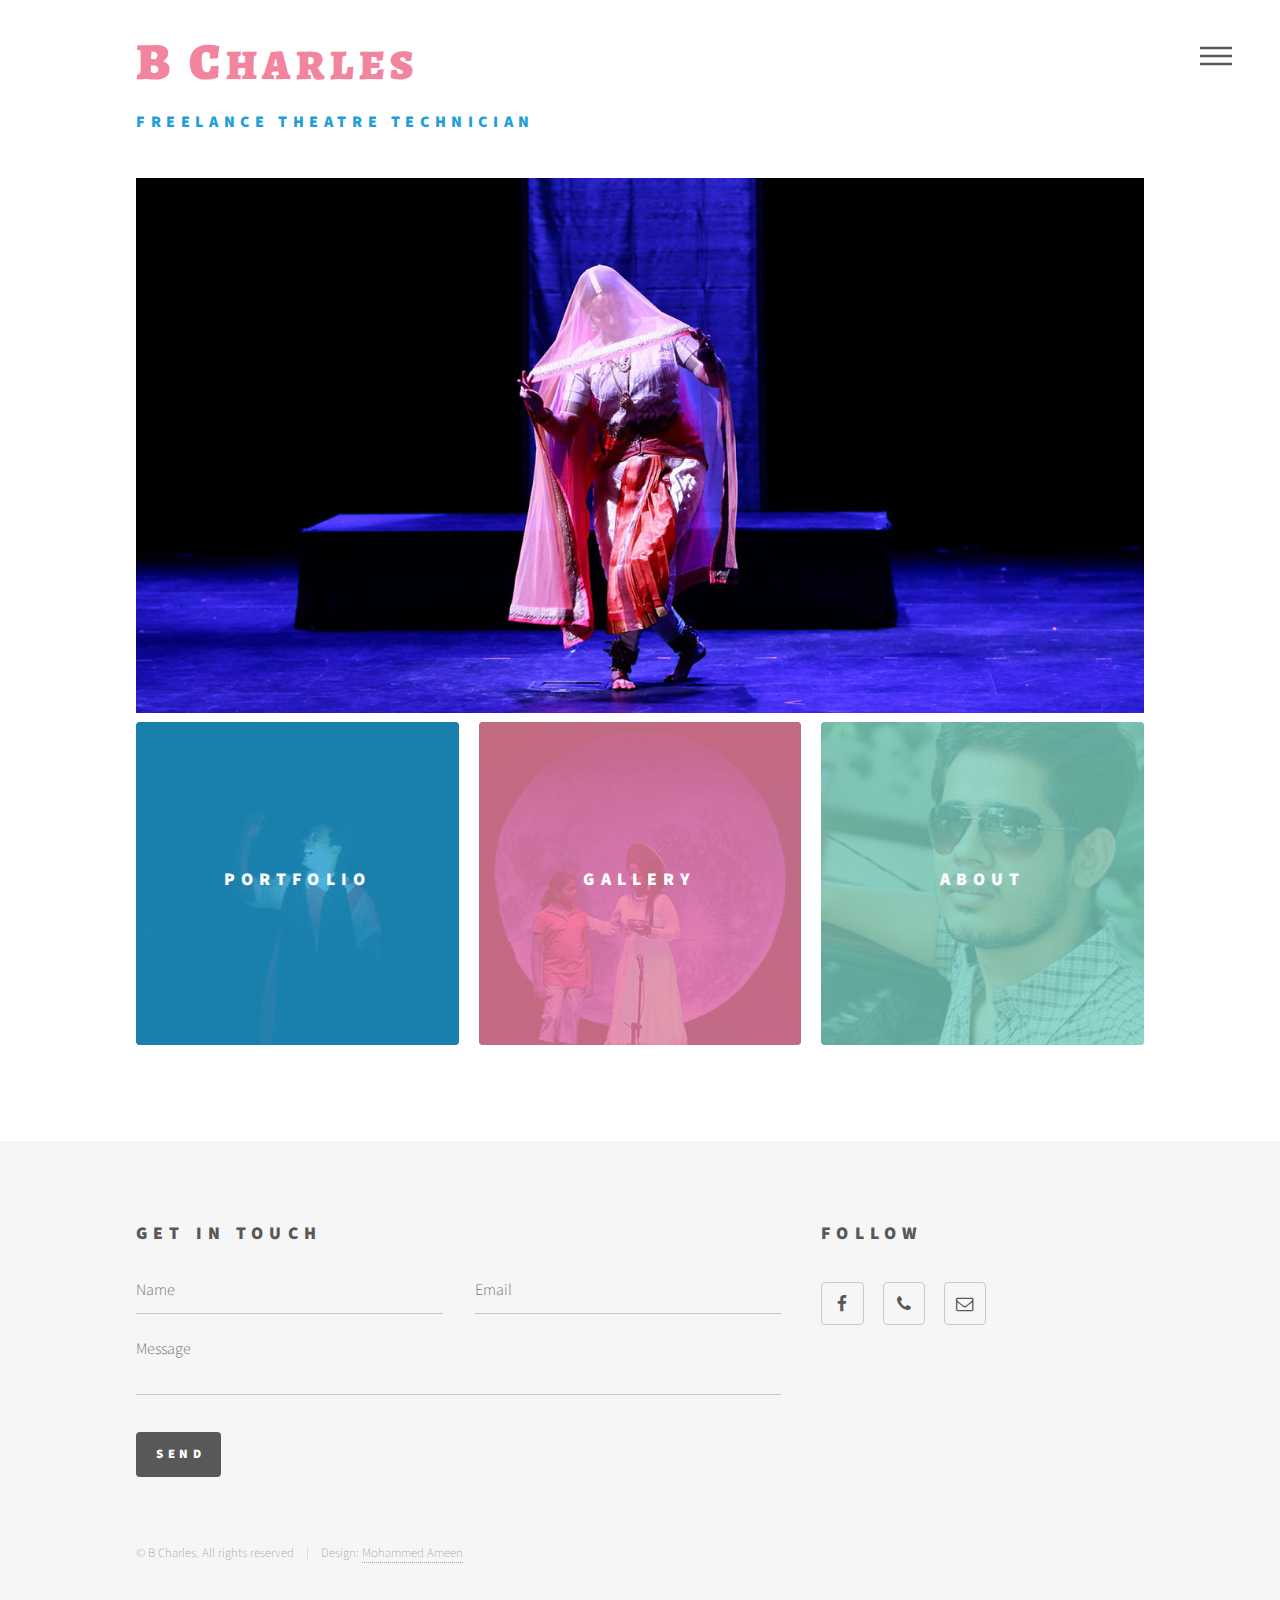
<file: index.html>
<!DOCTYPE html>
<html lang="en">

<head>
	<meta charset="utf-8">
	<meta http-equiv="X-UA-Compatible" content="IE=edge">
	<meta name="viewport" content="width=device-width, initial-scale=1.0" />
	<title>Charles: Freelance Theatre Technician.</title>
	<!--[if lte IE 8]><script src="assets/js/ie/html5shiv.js"></script><![endif]-->
	<link rel="stylesheet" href="assets/css/gallery.css" type="text/css" />
	<!--[if lte IE 9]><link rel="stylesheet" href="assets/css/ie9.css" /><![endif]-->
	<!--[if lte IE 8]><link rel="stylesheet" href="assets/css/ie8.css" /><![endif]-->
	<!-- Meta tags -->
	<meta name="description" content="I’m Charles B, a multi-faceted freelance theatre technician with a background in History & Psychology. I spend most of my time doing Theatre, particularly lighting design, sound, stage and event management." />
	<meta name="keywords" content="charles b, b charles, charles theatre, chennai region, theatre, lighting design, sound design, stage design, set design, event management, freelance theatre technician, mithran devanesan, mithran, design, chennai, chennai theatre technician, freelance theatre chennai" />
	<meta name="robots" content="index, nofollow">
	<meta name="author" content="Charles B">
	<!-- Open Graph -->
	<meta property="og:title" content="Charles – Freelance Theatre Technician.">
	<meta property="og:site_name" content="theatrecharles.com">
	<meta property="og:url" content="http://www.theatrecharles.com">
	<meta property="og:description" content="I’m Charles B, a multi-faceted freelance theatre technician with a background in History & Psychology. I spend most of my time doing Theatre, particularly lighting design, sound, stage and event management.">
	<meta property="og:type" content="website">
	<meta property="og:image" content="https://s3.amazonaws.com/www.theatrecharles.com/charles-thumb.jpg" />
	<!-- Twitter Card -->
	<meta name="twitter:card" content="summary_large_image">
	<meta name="twitter:site" content="theatrecharles.com">
	<meta name="twitter:title" content="Charles – Freelance Theatre Technician.">
	<meta name="twitter:description" content="I’m Charles B, a multi-faceted freelance theatre technician with a background in History & Psychology. I spend most of my time doing Theatre, particularly lighting design, sound, stage and event management.">
	<meta name="twitter:image:src" content="https://s3.amazonaws.com/www.theatrecharles.com/charles-thumb.jpg">
</head>

<body>
	<!-- Wrapper -->
	<div id="wrapper">
	<!-- Header -->
		<header id="header">
			<div class="inner">
				<!-- Logo -->
				<a href="index.html" class="logo">
					<span class="title"><span class="cap">B C</span>harles</span><br/><span class="tagline">Freelance Theatre Technician</span>
				</a>
				<!-- Nav -->
				<nav>
					<ul>
						<li><a href="#menu">Menu</a></li>
					</ul>
				</nav>
			</div>
		</header>
		<!-- Menu -->
		<nav id="menu">
			<h2>Menu</h2>
			<ul>
				<li><a href="index.html" class="active-page">Home</a></li>
				<li><a href="portfolio.html">Portfolio</a></li>
				<li><a href="gallery.html">Gallery</a></li>
				<li><a href="about.html">About</a></li>
			</ul>
		</nav>
		<!-- Main -->
		<div id="main">
			<div class="inner">
				<header>
					<img class="homepage-banner" src="images/Aham-Sita-Vidhya-homepage-banner.jpg" alt="B Charles Lightworks" />
				</header>
				<section class="tiles">
					<article class="style1">
						<span class="image">
							<img src="images/clown-portfolio.jpg" alt="" />
						</span>
						<a href="portfolio.html">
							<h2>Portfolio</h2>
							<div class="content">
								<p>Charles' expansive portfolio till date</p>
							</div>
						</a>
					</article>
					<article class="style2">
						<span class="image">
							<img src="images/bharathi-gallery.jpg" alt="" />
						</span>
						<a href="gallery.html">
							<h2>Gallery</h2>
							<div class="content">
								<p>Featuring his past work</p>
							</div>
						</a>
					</article>
					<article class="style3">
						<span class="image">
							<img src="images/pic-1-about.jpg" alt="" />
						</span>
						<a href="about.html">
							<h2>About</h2>
							<div class="content">
								<p>Charles' experience, interests, etc</p>
							</div>
						</a>
					</article>
				</section>
			</div>
		</div>

		<!-- Footer -->
		<footer id="footer">
			<div class="inner">
				<section>
					<h2>Get in touch</h2>
					<form method="post" action="https://formspree.io/theatrecharles@gmail.com">
						<div class="field half first">
							<input type="text" name="name" id="name" placeholder="Name" />
						</div>
						<div class="field half">
							<input type="email" name="email" id="email" placeholder="Email" />
						</div>
						<div class="field">
							<textarea name="message" id="message" placeholder="Message"></textarea>
						</div>
						<input type="hidden" name="_next" value="http://www.theatrecharles.com/thanks.html" />
						<ul class="actions">
							<li><input type="submit" value="Send" class="special" /></li>
						</ul>
					</form>
				</section>
				<section>
					<h2>Follow</h2>
					<ul class="icons">
						<li><a href="https://www.facebook.com/TheatreCharles/" class="icon style2 fa-facebook"><span class="label">Facebook</span></a></li>
						<li><a href="tel:+919841495497" class="icon style2 fa-phone"><span class="label">Phone</span></a></li>
						<li><a href="mailto:theatrecharles@gmail.com" class="icon style2 fa-envelope-o"><span class="label">Email</span></a></li>
					</ul>
				</section>
				<ul class="copyright">
					<li>&copy; B Charles. All rights reserved</li><li>Design: <a href="http://ameen.in">Mohammed Ameen</a></li>
				</ul>
			</div>
		</footer>
	</div>
	<!-- Scripts -->
		<script src="https://ajax.googleapis.com/ajax/libs/jquery/2.2.4/jquery.min.js"></script>
		<script src="assets/js/skel.min.js"></script>
		<script src="assets/js/util.js"></script>
		<!--[if lte IE 8]><script src="assets/js/ie/respond.min.js"></script><![endif]-->
		<script src="assets/js/main.js"></script>
</body>

</html>
</file>
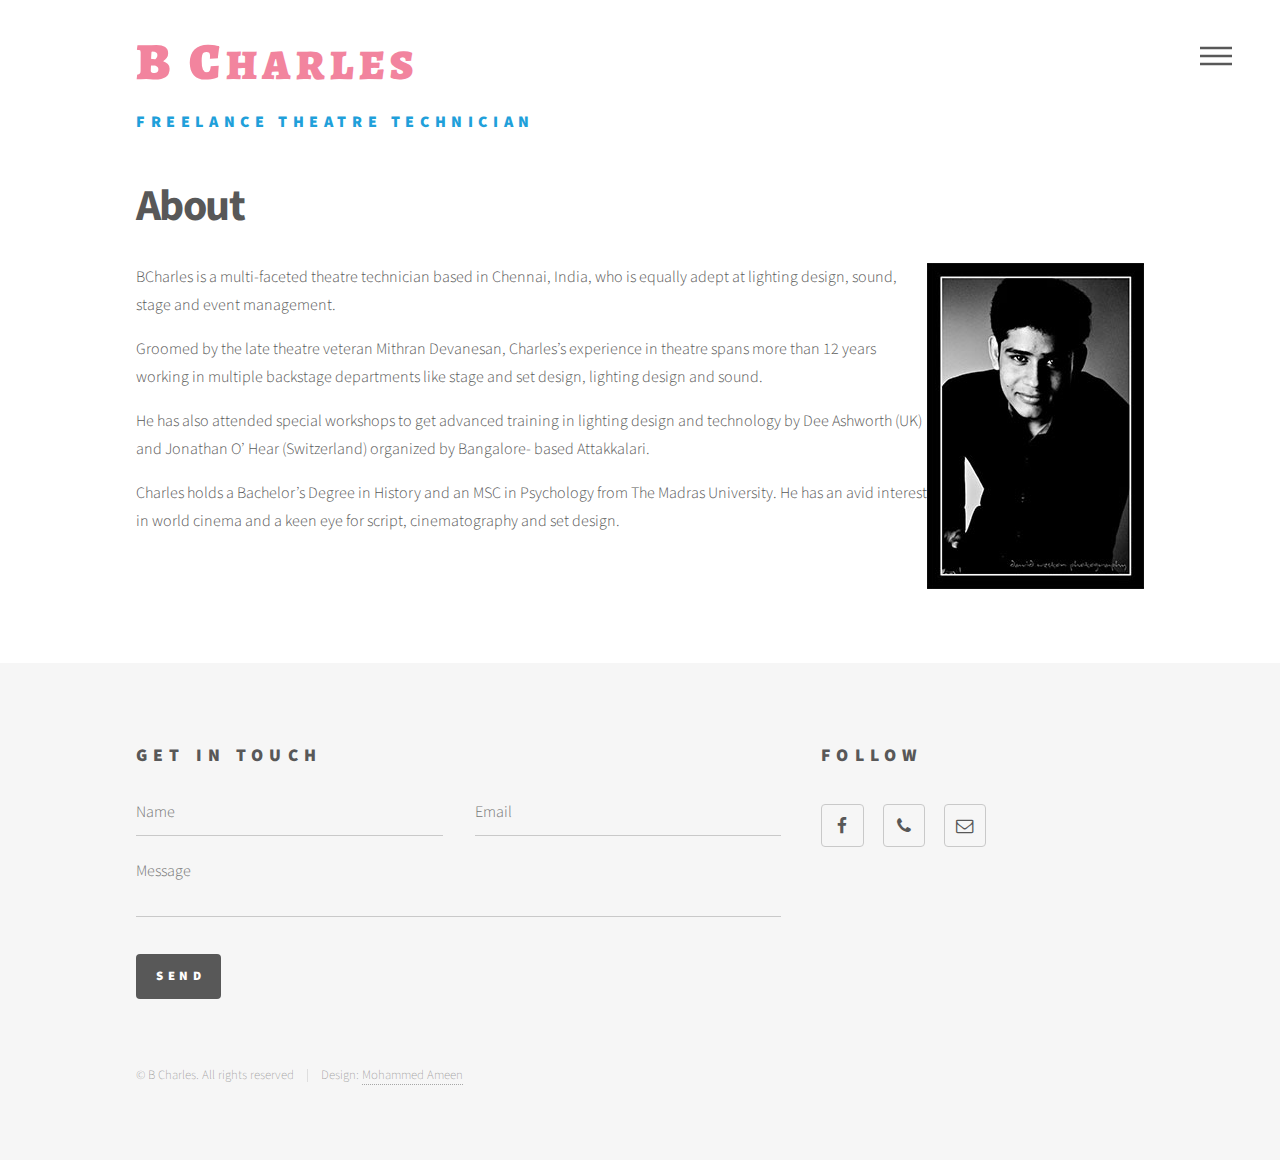
<file: about.html>
<!DOCTYPE HTML>
<html>
	<head>
		<meta charset="utf-8">
		<meta http-equiv="X-UA-Compatible" content="IE=edge">
		<meta name="viewport" content="width=device-width, initial-scale=1.0" />
		<title>Charles: Freelance Theatre Technician.</title>
		<!--[if lte IE 8]><script src="assets/js/ie/html5shiv.js"></script><![endif]-->
		<link rel="stylesheet" href="assets/css/gallery.css" type="text/css" />
		<!--[if lte IE 9]><link rel="stylesheet" href="assets/css/ie9.css" /><![endif]-->
		<!--[if lte IE 8]><link rel="stylesheet" href="assets/css/ie8.css" /><![endif]-->
		<!-- Meta tags -->
		<meta name="description" content="Iam Charles B, a multi-faceted freelance theatre technician with a background in History & Psychology. I spend most of my time doing Theatre, particularly lighting design, sound, stage and event management." />
		<meta name="keywords" content="charles b, b charles, charles theatre, chennai region, theatre, lighting design, sound design, stage design, set design, event management, freelance theatre technician, mithran devanesan, mithran, design, chennai, chennai theatre technician, freelance theatre chennai" />
		<meta name="robots" content="index, nofollow">
		<meta name="author" content="Charles B">
		<!-- Open Graph -->
		<meta property="og:title" content="Charles – Freelance Theatre Technician.">
		<meta property="og:site_name" content="theatrecharles.com">
		<meta property="og:url" content="http://www.theatrecharles.com/about.html">
		<meta property="og:description" content="I’m Charles B, a multi-faceted freelance theatre technician with a background in History & Psychology. I spend most of my time doing Theatre, particularly lighting design, sound, stage and event management.">
		<meta property="og:type" content="website">
		<meta property="og:image" content="https://s3.amazonaws.com/www.theatrecharles.com/charles-thumb.jpg" />
		<!-- Twitter Card -->
		<meta name="twitter:card" content="summary_large_image">
		<meta name="twitter:site" content="theatrecharles.com">
		<meta name="twitter:title" content="Charles – Freelance Theatre Technician.">
		<meta name="twitter:description" content="I’m Charles B, a multi-faceted freelance theatre technician with a background in History & Psychology. I spend most of my time doing Theatre, particularly lighting design, sound, stage and event management.">
		<meta name="twitter:image:src" content="https://s3.amazonaws.com/www.theatrecharles.com/charles-thumb.jpg">
	</head>
	<body>
		<!-- Wrapper -->
			<div id="wrapper">
				<!-- Header -->
					<header id="header">
						<div class="inner">
							<!-- Logo -->
							<a href="index.html" class="logo">
								<span class="title"><span class="cap">B C</span>harles</span><br/><span class="tagline">Freelance Theatre Technician</span>
							</a>
							<!-- Nav -->
							<nav>
								<ul>
									<li><a href="#menu">Menu</a></li>
								</ul>
							</nav>
						</div>
					</header>
				<!-- Menu -->
					<nav id="menu">
						<h2>Menu</h2>
						<ul>
							<li><a href="index.html">Home</a></li>
							<li><a href="portfolio.html">Portfolio</a></li>
							<li><a href="gallery.html">Gallery</a></li>
							<li><a href="about.html" class="active-page">About</a></li>
						</ul>
					</nav>
				<!-- Main -->
					<div id="main">
						<div class="inner">
							<h1>About</h1>
							<header>
								<img class="charles-portrait" src="images/pic-2.jpg" alt="B Charles Portrait" />
								<p>BCharles is a multi-faceted theatre technician based in Chennai, India, who is equally adept at lighting design, sound, stage and event management. 
								<p>Groomed by the late theatre veteran Mithran Devanesan, Charles’s experience in theatre spans more than 12 years working in multiple backstage departments like stage and set design, lighting design and sound.</p> 
								<p>He has also attended special workshops to get advanced training in lighting design and technology by Dee Ashworth (UK) and Jonathan O’ Hear (Switzerland) organized by Bangalore- based Attakkalari.</p>
								<p>Charles holds a Bachelor’s Degree in History and an MSC in Psychology from The Madras University. He has an avid interest in world cinema and a keen eye for script, cinematography and set design.</p>
							</header>
						</div>
					</div>
				<!-- Footer -->
					<footer id="footer">
						<div class="inner">
							<section>
								<h2>Get in touch</h2>
								<form method="post" action="https://formspree.io/theatrecharles@gmail.com">
									<div class="field half first">
										<input type="text" name="name" id="name" placeholder="Name" />
									</div>
									<div class="field half">
										<input type="email" name="email" id="email" placeholder="Email" />
									</div>
									<div class="field">
										<textarea name="message" id="message" placeholder="Message"></textarea>
									</div>
									<input type="hidden" name="_next" value="http://www.theatrecharles.com/thanks.html" />
									<ul class="actions">
										<li><input type="submit" value="Send" class="special" /></li>
									</ul>
								</form>
							</section>
							<section>
								<h2>Follow</h2>
								<ul class="icons">
									<li><a href="https://www.facebook.com/TheatreCharles/" class="icon style2 fa-facebook"><span class="label">Facebook</span></a></li>
									<li><a href="tel:+919841495497" class="icon style2 fa-phone"><span class="label">Phone</span></a></li>
									<li><a href="mailto:theatrecharles@gmail.com" class="icon style2 fa-envelope-o"><span class="label">Email</span></a></li>
								</ul>
							</section>
							<ul class="copyright">
								<li>&copy; B Charles. All rights reserved</li><li>Design: <a href="http://ameen.in">Mohammed Ameen</a></li>
							</ul>
						</div>
					</footer>
			</div>
		<!-- Scripts -->
			<script src="https://ajax.googleapis.com/ajax/libs/jquery/2.2.4/jquery.min.js"></script>
			<script src="assets/js/skel.min.js"></script>
			<script src="assets/js/util.js"></script>
			<!--[if lte IE 8]><script src="assets/js/ie/respond.min.js"></script><![endif]-->
			<script src="assets/js/main.js"></script>

	</body>
</html>
</file>
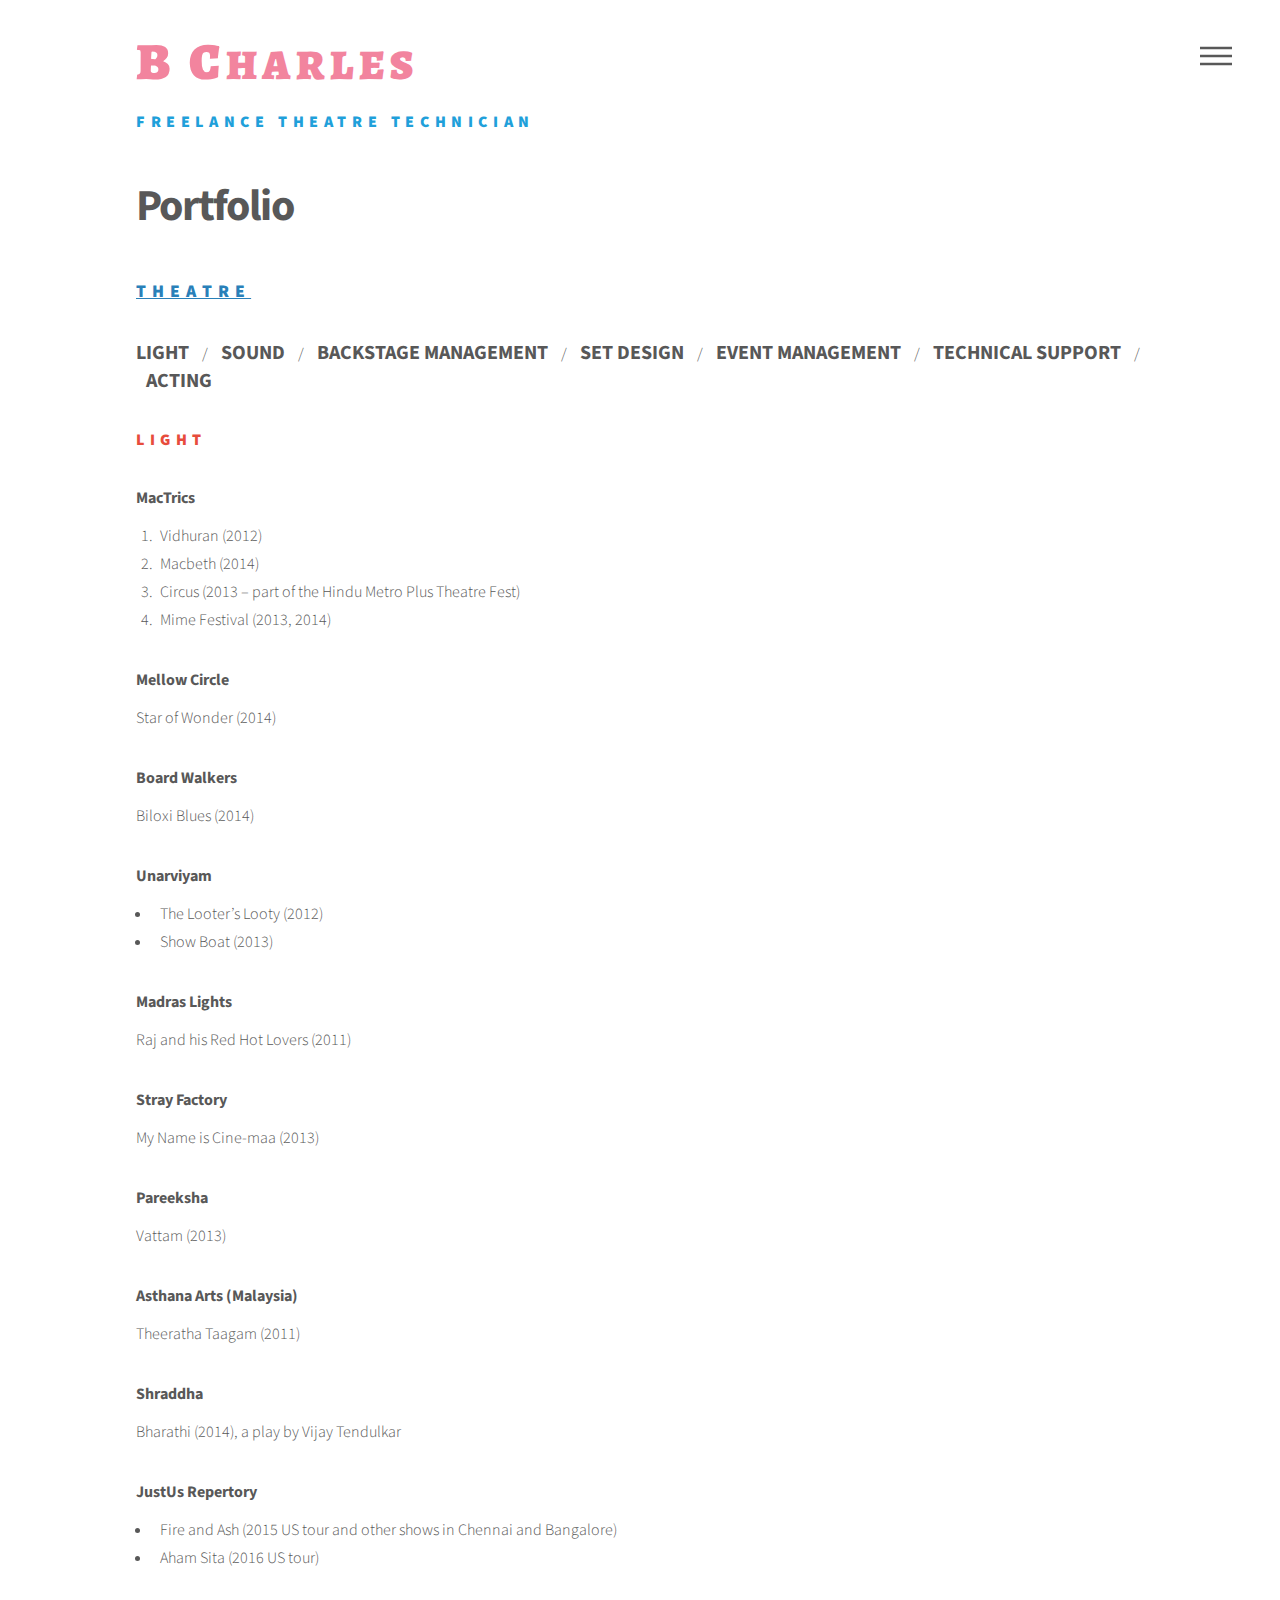
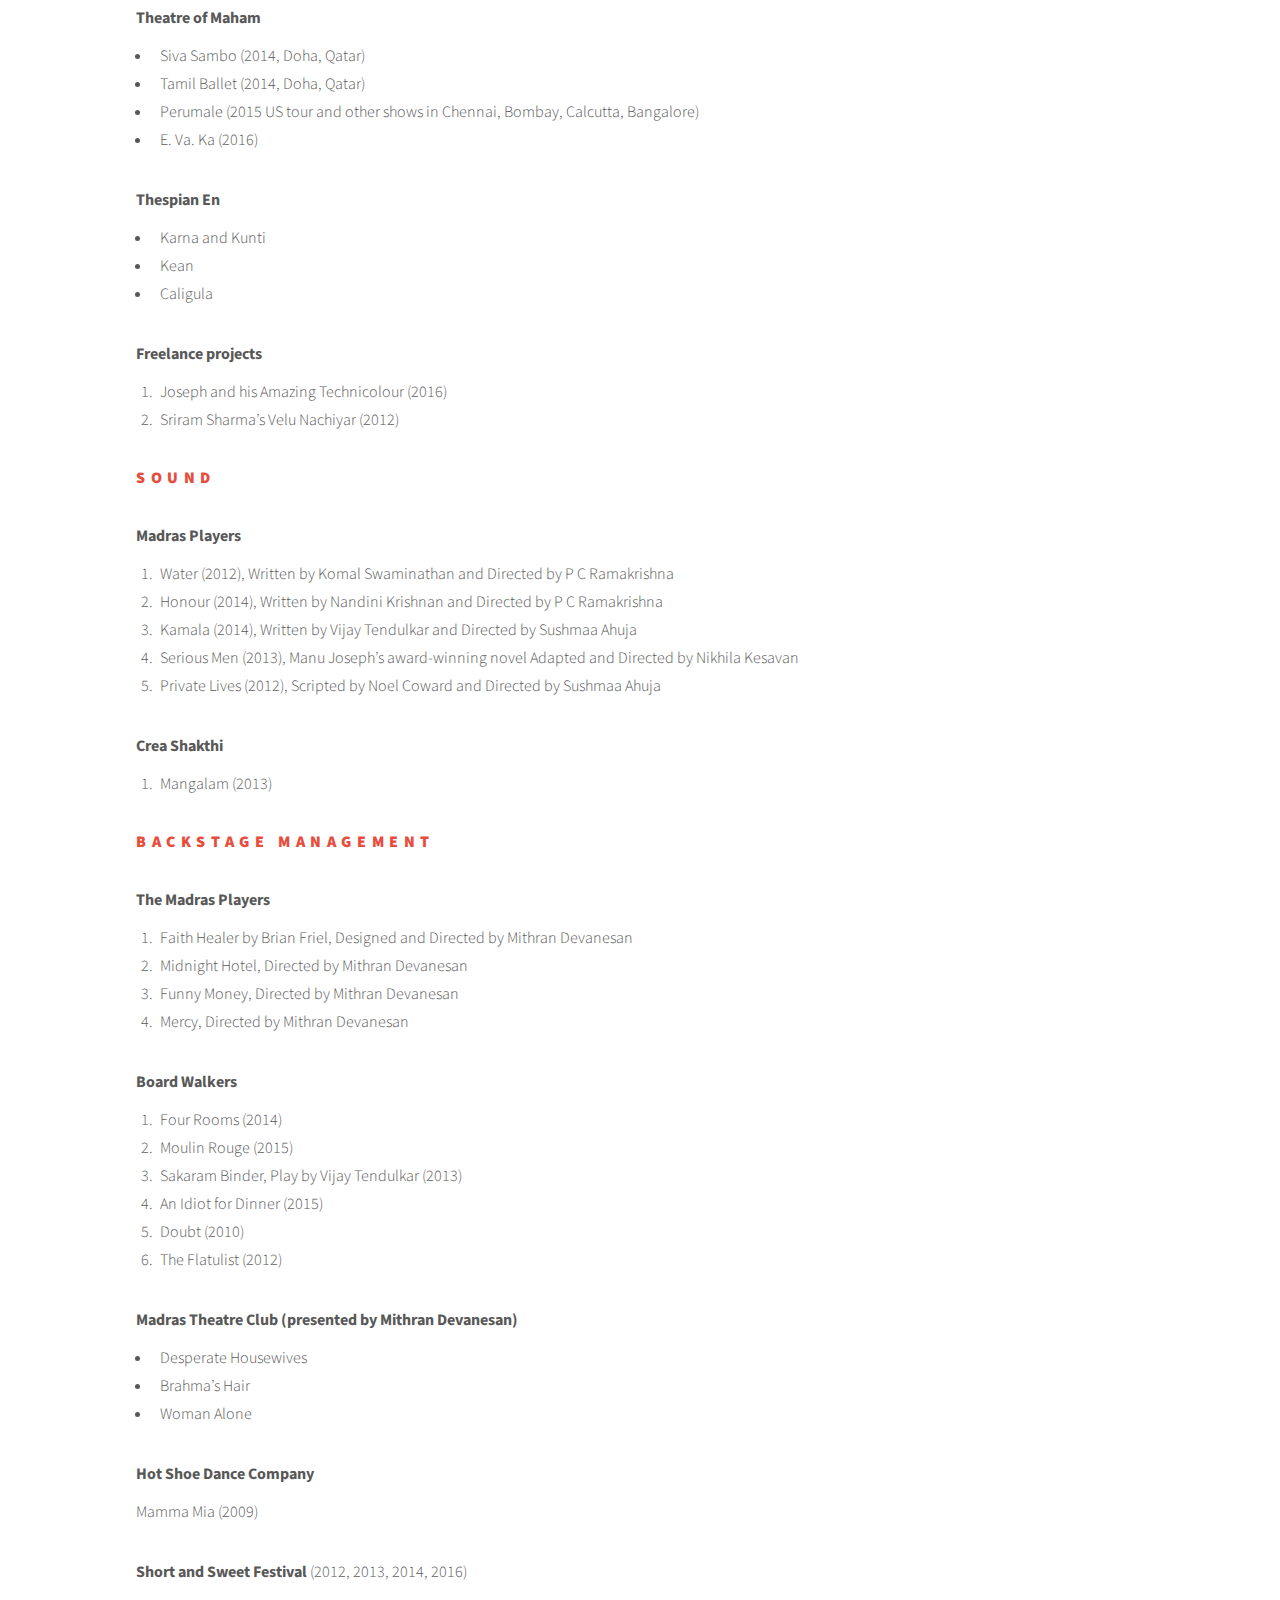
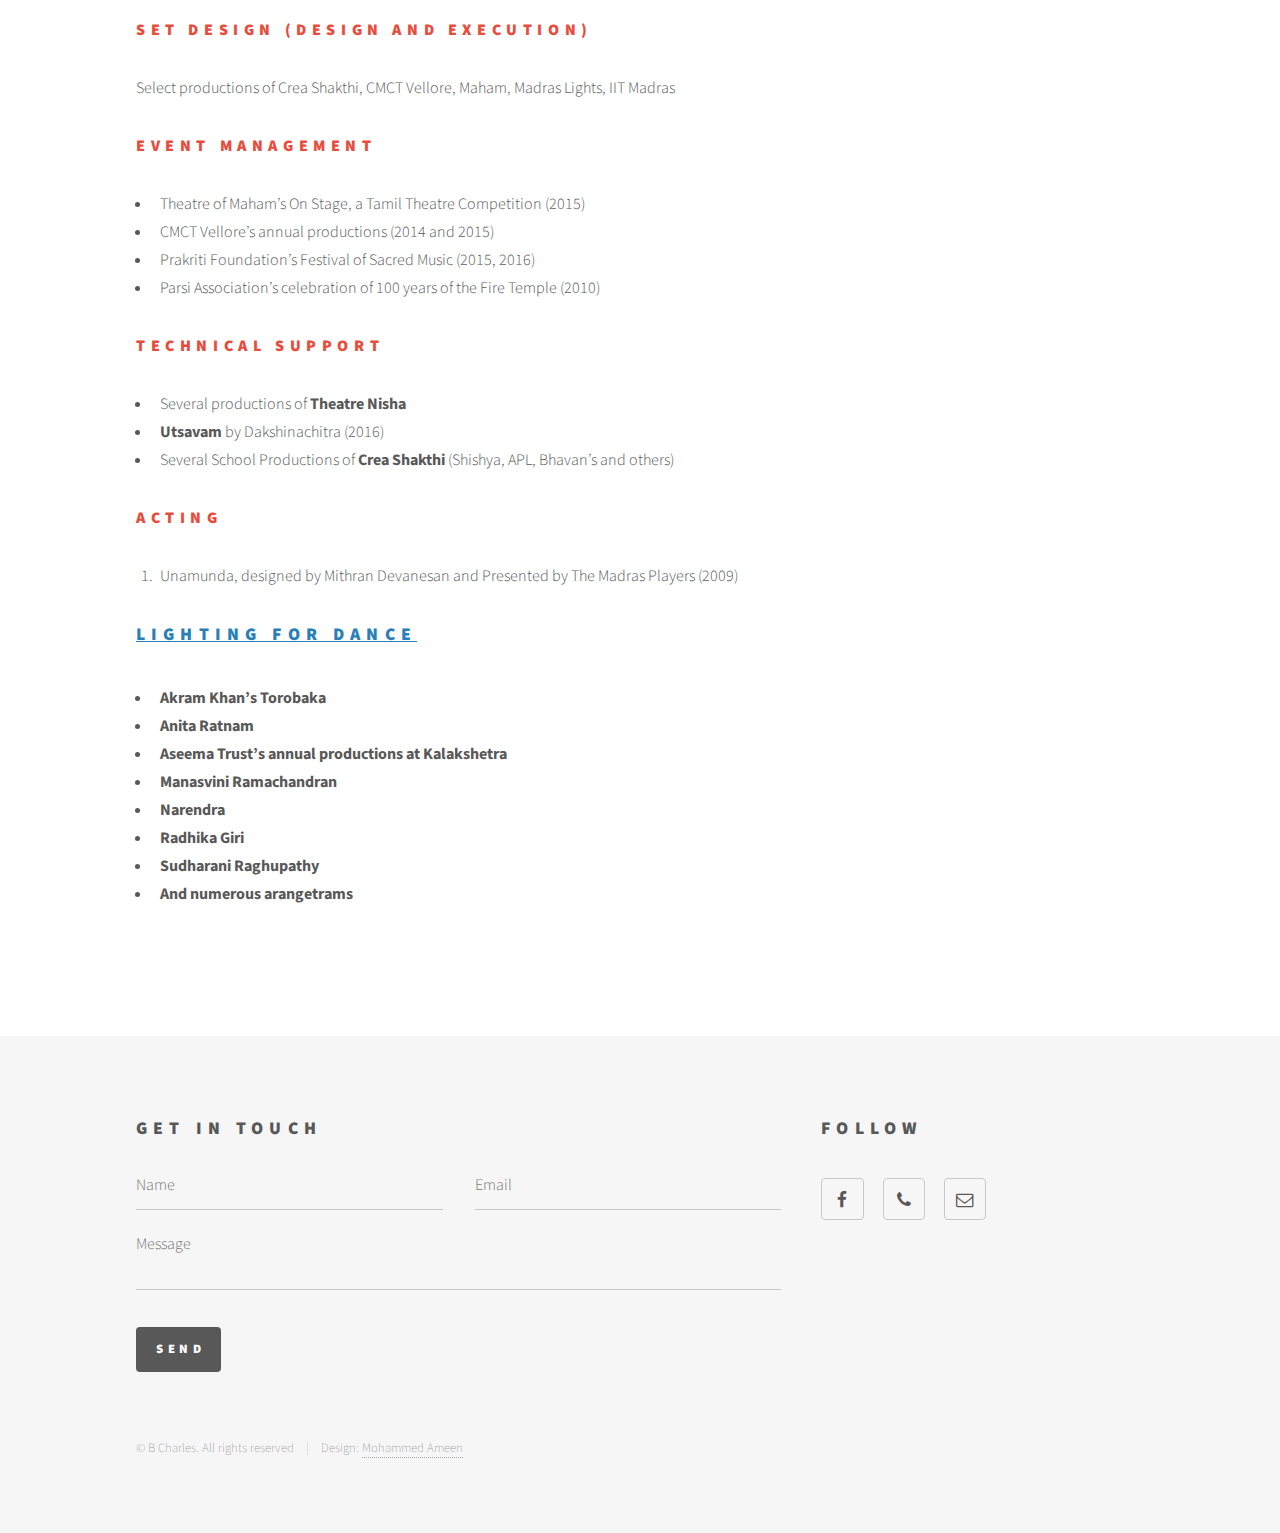
<file: portfolio.html>
<!DOCTYPE HTML>
<html>
	<head>
		<meta charset="utf-8">
		<meta http-equiv="X-UA-Compatible" content="IE=edge">
		<meta name="viewport" content="width=device-width, initial-scale=1.0" />
		<title>Charles: Freelance Theatre Technician's Portfolio.</title>
		<!--[if lte IE 8]><script src="assets/js/ie/html5shiv.js"></script><![endif]-->
		<link rel="stylesheet" href="assets/css/gallery.css" type="text/css" />
		<!--[if lte IE 9]><link rel="stylesheet" href="assets/css/ie9.css" /><![endif]-->
		<!--[if lte IE 8]><link rel="stylesheet" href="assets/css/ie8.css" /><![endif]-->
		<!-- Meta tags -->
		<meta name="description" content="I’m Charles B, a multi-faceted freelance theatre technician with a background in History & Psychology. I spend most of my time doing Theatre, particularly lighting design, sound, stage and event management." />
		<meta name="keywords" content="charles b, b charles, charles theatre, chennai region, theatre, lighting design, sound design, stage design, set design, event management, freelance theatre technician, mithran devanesan, mithran, design, chennai, chennai theatre technician, freelance theatre chennai" />
		<meta name="robots" content="index, nofollow">
		<meta name="author" content="Charles B">
		<!-- Open Graph -->
		<meta property="og:title" content="Charles – Freelance Theatre Technician's Portfolio.">
		<meta property="og:site_name" content="theatrecharles.com">
		<meta property="og:url" content="http://www.theatrecharles.com/portfolio.html">
		<meta property="og:description" content="I’m Charles B, a multi-faceted freelance theatre technician with a background in History & Psychology. I spend most of my time doing Theatre, particularly lighting design, sound, stage and event management.">
		<meta property="og:type" content="website">
		<meta property="og:image" content="https://s3.amazonaws.com/www.theatrecharles.com/charles-thumb.jpg" />
		<!-- Twitter Card -->
		<meta name="twitter:card" content="summary_large_image">
		<meta name="twitter:site" content="theatrecharles.com">
		<meta name="twitter:title" content="Charles – Freelance Theatre Technician's Portfolio.">
		<meta name="twitter:description" content="I’m Charles B, a multi-faceted freelance theatre technician with a background in History & Psychology. I spend most of my time doing Theatre, particularly lighting design, sound, stage and event management.">
		<meta name="twitter:image:src" content="https://s3.amazonaws.com/www.theatrecharles.com/charles-thumb.jpg">
	</head>
	<body>
		<!-- Wrapper -->
		<div id="wrapper">
			<!-- Header -->
				<header id="header">
					<div class="inner">
						<!-- Logo -->
						<a href="index.html" class="logo">
							<span class="title"><span class="cap">B C</span>harles</span><br/><span class="tagline">Freelance Theatre Technician</span>
						</a>
						<!-- Nav -->
						<nav>
							<ul>
								<li><a href="#menu">Menu</a></li>
							</ul>
						</nav>
					</div>
				</header>
			<!-- Menu -->
				<nav id="menu">
					<h2>Menu</h2>
					<ul>
						<li><a href="index.html">Home</a></li>
						<li><a href="portfolio.html" class="active-page">Portfolio</a></li>
						<li><a href="gallery.html">Gallery</a></li>
						<li><a href="about.html">About</a></li>
					</ul>
				</nav>
				<!-- Main -->
					<div id="main">
						<div class="inner portfolio">
							<h1>Portfolio</h1>
							<h2 class="fields">THEATRE</h2>

							<ul class="inner-nav">
								<a href="#light"><li style="padding-left: 0;">Light</li></a><span> /</span>
								<a href="#sound"><li>Sound</li></a><span> /</span>
								<a href="#backstage-management"><li>Backstage Management</li></a><span> /</span>
								<a href="#set-design"><li>Set Design</li></a><span> /</span>
								<a href="#event-management"><li>Event Management</li></a><span> /</span>
								<a href="#technical-support"><li>Technical Support</li></a><span> /</span>
								<a href="#acting"><li>Acting</li></a>
							</ul>

							<h3 class="roles" id="light">Light</h3>
							<p class="company">MacTrics</p>
							<ol>
								<li>Vidhuran (2012)</li>
								<li>Macbeth (2014)</li>
								<li>Circus (2013 – part of the Hindu Metro Plus Theatre Fest)</li>
								<li>Mime Festival (2013, 2014)</li>	
							</ol>

							<p class="company">Mellow Circle</p>
							<p>Star of Wonder (2014)</p>

							<p class="company">Board Walkers</p>
							<p>Biloxi Blues (2014)</p>

							<p class="company">Unarviyam</p>
							<ul>
								<li>The Looter’s Looty (2012)</li>
								<li>Show Boat (2013)</li>
							</ul>

							<p class="company">Madras Lights</p>
							<p>Raj and his Red Hot Lovers (2011)</p>

							<p class="company">Stray Factory</p>
							<p>My Name is Cine-maa (2013)</p>

							<p class="company">Pareeksha</p>
							<p>Vattam (2013)</p>

							<p class="company">Asthana Arts (Malaysia)</p>
							<p>Theeratha Taagam (2011)</p>

							<p class="company">Shraddha</p>
							<p>Bharathi (2014), a play by Vijay Tendulkar</p>

							<p class="company">JustUs Repertory</p>
							<ul>
								<li>Fire and Ash (2015 US tour and other shows in Chennai and Bangalore)</li>
								<li>Aham Sita (2016 US tour)</li>
							</ul>

							<p class="company">Theatre of Maham</p>
							<ul>
								<li>Siva Sambo (2014, Doha, Qatar)</li>
								<li>Tamil Ballet (2014, Doha, Qatar)</li>
								<li>Perumale (2015 US tour and other shows in Chennai, Bombay, Calcutta, Bangalore)</li>
								<li>E. Va. Ka (2016)</li>
							</ul>

							<p class="company">Thespian En</p>
							<ul>
								<li>Karna and Kunti</li>
								<li>Kean</li>
								<li>Caligula</li>
							</ul>

							<p class="company">Freelance projects</p>
							<ol>
								<li>Joseph and his Amazing Technicolour (2016)</li>
								<li>Sriram Sharma’s Velu Nachiyar (2012)</li>
							</ol>

							<h3 class="roles" id="sound">Sound</h3>
							<p class="company">Madras Players</p>
							<ol>
								<li>Water (2012), Written by Komal Swaminathan and Directed by P C Ramakrishna</li>
								<li>Honour (2014), Written by Nandini Krishnan and Directed by P C Ramakrishna</li>
								<li>Kamala (2014), Written by Vijay Tendulkar and Directed by Sushmaa Ahuja</li>
								<li>Serious Men (2013), Manu Joseph’s award-winning novel Adapted and Directed by Nikhila Kesavan</li>
								<li>Private Lives (2012), Scripted by Noel Coward and Directed by Sushmaa Ahuja</li>
							</ol>

							<p class="company">Crea Shakthi</p>
							<ol>
								<li>Mangalam (2013)</li>
							</ol>

							<h3 class="roles" id="backstage-management">Backstage Management</h3>
							<p class="company">The Madras Players</p>
							<ol>
								<li>Faith Healer by Brian Friel, Designed and Directed by Mithran Devanesan</li>
								<li>Midnight Hotel, Directed by Mithran Devanesan</li>
								<li>Funny Money, Directed by Mithran Devanesan</li>
								<li>Mercy, Directed by Mithran Devanesan</li>
							</ol>

							<p class="company">Board Walkers</p>
							<ol>
								<li>Four Rooms (2014)</li>
								<li>Moulin Rouge (2015)</li>
								<li>Sakaram Binder, Play by Vijay Tendulkar (2013)</li>
								<li>An Idiot for Dinner (2015)</li>
								<li>Doubt (2010)</li>
								<li>The Flatulist (2012)</li>
							</ol>

							<p class="company">Madras Theatre Club (presented by Mithran Devanesan)</p>
							<ul>
								<li>Desperate Housewives</li>
								<li>Brahma’s Hair</li>
								<li>Woman Alone</li>
							</ul>

							<p class="company">Hot Shoe Dance Company</p>
							<p>Mamma Mia (2009)</p>

							<p><span class="company">Short and Sweet Festival</span> (2012, 2013, 2014, 2016)</p>

							<h3 class="roles" id="set-design">Set Design (design and execution)</h3>
							<p>Select productions of Crea Shakthi, CMCT Vellore, Maham, Madras Lights, IIT Madras</p>

							<h3 class="roles" id="event-management">Event Management</h3>
							<ul>
								<li>Theatre of Maham’s On Stage, a Tamil Theatre Competition (2015)</li>
								<li>CMCT Vellore’s annual productions (2014 and 2015)</li>
								<li>Prakriti Foundation’s Festival of Sacred Music (2015, 2016)</li>
								<li>Parsi Association’s celebration of 100 years of the Fire Temple (2010)</li>
							</ul>

							<h3 class="roles" id="technical-support">Technical Support</h3>
							<ul>
								<li>Several productions of <span class="company">Theatre Nisha</span></li>
								<li><span class="company">Utsavam</span> by Dakshinachitra (2016)</li>
								<li>Several School Productions of <span class="company">Crea Shakthi</span> (Shishya, APL, Bhavan’s and others)</li>
							</ul>

							<h3 class="roles" id="acting">Acting</h3>
							<ol><li>Unamunda, designed by Mithran Devanesan and Presented by The Madras Players (2009)</li></ol>

							<h2 class="fields">LIGHTING for DANCE</h2>
							<ul>
								<li class="lighting">Akram Khan’s Torobaka</li>
								<li class="lighting">Anita Ratnam</li>
								<li class="lighting">Aseema Trust’s annual productions at Kalakshetra</li>
								<li class="lighting">Manasvini Ramachandran</li>
								<li class="lighting">Narendra</li>
								<li class="lighting">Radhika Giri</li>						
								<li class="lighting">Sudharani Raghupathy</li>							
								<li class="lighting">And numerous arangetrams</li>
							</ul>
						</div>
					</div>
				<!-- Footer -->
					<footer id="footer">
						<div class="inner">
							<section>
								<h2>Get in touch</h2>
								<form method="post" action="https://formspree.io/theatrecharles@gmail.com">
									<div class="field half first">
										<input type="text" name="name" id="name" placeholder="Name" />
									</div>
									<div class="field half">
										<input type="email" name="email" id="email" placeholder="Email" />
									</div>
									<div class="field">
										<textarea name="message" id="message" placeholder="Message"></textarea>
									</div>
									<input type="hidden" name="_next" value="http://www.theatrecharles.com/thanks.html" />
									<ul class="actions">
										<li><input type="submit" value="Send" class="special" /></li>
									</ul>
								</form>
							</section>
							<section>
								<h2>Follow</h2>
								<ul class="icons">
									<li><a href="https://www.facebook.com/TheatreCharles/" class="icon style2 fa-facebook"><span class="label">Facebook</span></a></li>
									<li><a href="tel:+919841495497" class="icon style2 fa-phone"><span class="label">Phone</span></a></li>
									<li><a href="mailto:theatrecharles@gmail.com" class="icon style2 fa-envelope-o"><span class="label">Email</span></a></li>
								</ul>
							</section>
							<ul class="copyright">
								<li>&copy; B Charles. All rights reserved</li><li>Design: <a href="http://ameen.in">Mohammed Ameen</a></li>
							</ul>
						</div>
					</footer>
			</div>
		<!-- Scripts -->
		<script src="https://ajax.googleapis.com/ajax/libs/jquery/2.2.4/jquery.min.js"></script>
		<script src="assets/js/skel.min.js"></script>
		<script src="assets/js/util.js"></script>
		<!--[if lte IE 8]><script src="assets/js/ie/respond.min.js"></script><![endif]-->
		<script src="assets/js/main.js"></script>
	</body>
</html>
</file>
<file: assets/css/ie9.css>
/*
	Phantom by HTML5 UP
	html5up.net | @ajlkn
	Free for personal and commercial use under the CCA 3.0 license (html5up.net/license)
*/

/* Tiles */

	.tiles:after {
		content: '';
		display: block;
		clear: both;
	}

	.tiles article {
		float: left;
	}

		.tiles article > a {
			padding-top: 50%;
			margin-top: -1.75em;
		}

		body:not(.is-touch) .tiles article:hover > .image {
			-moz-transform: none;
			-webkit-transform: none;
			-ms-transform: none;
			transform: none;
		}

/* Footer */

	#footer > .inner section {
		float: left;
	}

	#footer > .inner .copyright {
		clear: both;
		padding-top: 4em;
	}
</file>
<file: assets/css/ie8.css>
/*
	Phantom by HTML5 UP
	html5up.net | @ajlkn
	Free for personal and commercial use under the CCA 3.0 license (html5up.net/license)
*/

/* Form */

	form .field {
		float: none !important;
		width: 100% !important;
		padding-left: 0 !important;
	}

/* Button */

	input[type="submit"],
	input[type="reset"],
	input[type="button"],
	button,
	.button {
		border: solid 2px #585858 !important;
	}

		input[type="submit"]:hover,
		input[type="reset"]:hover,
		input[type="button"]:hover,
		button:hover,
		.button:hover {
			border-color: #f2849e !important;
		}

		input[type="submit"].special,
		input[type="reset"].special,
		input[type="button"].special,
		button.special,
		.button.special {
			border: none !important;
		}

/* Tiles */

	.tiles article > .image:before, .tiles article > .image:after {
		display: none;
	}

/* Header */

	#header .logo .symbol {
		display: none;
	}

	#header nav ul li a[href="#menu"] {
		text-indent: 0;
		width: auto;
		font-size: 0.8em;
	}

		#header nav ul li a[href="#menu"]:before, #header nav ul li a[href="#menu"]:after {
			display: none;
		}

/* Footer */

	#footer > .inner section {
		width: 50%;
		margin-left: 3em;
	}

		#footer > .inner section:first-child {
			margin-left: 0;
			width: 40%;
		}
</file>
<file: assets/css/gallery.css>
@import url(font-awesome.min.css);
@import 'https://fonts.googleapis.com/css?family=Source+Sans+Pro:300,700,900';
@import 'https://fonts.googleapis.com/css?family=Alegreya+SC';

/* Reset */
html, body, div, span, applet, object, iframe, h1, h2, h3, h4, h5, h6, p, blockquote, pre, a, abbr, acronym, address, big, cite, code, del, dfn, em, img, ins, kbd, q, s, samp, small, strike, strong, sub, sup, tt, var, b, u, i, center, dl, dt, dd, ol, ul, li, fieldset, form, label, legend, table, caption, tbody, tfoot, thead, tr, th, td, article, aside, canvas, details, embed, figure, figcaption, footer, header, hgroup, menu, nav, output, ruby, section, summary, time, mark, audio, video {
  margin: 0;
  padding: 0;
  border: 0;
  font-size: 100%;
  font: inherit;
  vertical-align: baseline; }

article, aside, details, figcaption, figure, footer, header, hgroup, menu, nav, section {
  display: block; }

body {
  line-height: 1; }

ol, ul {
  list-style: none; }

blockquote, q {
  quotes: none; }

blockquote:before, blockquote:after, q:before, q:after {
  content: '';
  content: none; }

table {
  border-collapse: collapse;
  border-spacing: 0; }

body {
  -webkit-text-size-adjust: none; }

/* Box Model */
*, *:before, *:after {
  -moz-box-sizing: border-box;
  -webkit-box-sizing: border-box;
  box-sizing: border-box; }

/* Grid */
.row {
  border-bottom: solid 1px transparent;
  -moz-box-sizing: border-box;
  -webkit-box-sizing: border-box;
  box-sizing: border-box; }

.row > * {
  float: left;
  -moz-box-sizing: border-box;
  -webkit-box-sizing: border-box;
  box-sizing: border-box; }

.row:after, .row:before {
  content: '';
  display: block;
  clear: both;
  height: 0; }

.row.uniform > * > :first-child {
  margin-top: 0; }

.row.uniform > * > :last-child {
  margin-bottom: 0; }

.row.\30 \25 > * {
  padding: 0 0 0 0em; }

.row.\30 \25 {
  margin: 0 0 -1px 0em; }

.row.uniform.\30 \25 > * {
  padding: 0em 0 0 0em; }

.row.uniform.\30 \25 {
  margin: 0em 0 -1px 0em; }

.row > * {
  padding: 0 0 0 2em; }

.row {
  margin: 0 0 -1px -2em; }

.row.uniform > * {
  padding: 2em 0 0 2em; }

.row.uniform {
  margin: -2em 0 -1px -2em; }

.row.\32 00\25 > * {
  padding: 0 0 0 4em; }

.row.\32 00\25 {
  margin: 0 0 -1px -4em; }

.row.uniform.\32 00\25 > * {
  padding: 4em 0 0 4em; }

.row.uniform.\32 00\25 {
  margin: -4em 0 -1px -4em; }

.row.\31 50\25 > * {
  padding: 0 0 0 3em; }

.row.\31 50\25 {
  margin: 0 0 -1px -3em; }

.row.uniform.\31 50\25 > * {
  padding: 3em 0 0 3em; }

.row.uniform.\31 50\25 {
  margin: -3em 0 -1px -3em; }

.row.\35 0\25 > * {
  padding: 0 0 0 1em; }

.row.\35 0\25 {
  margin: 0 0 -1px -1em; }

.row.uniform.\35 0\25 > * {
  padding: 1em 0 0 1em; }

.row.uniform.\35 0\25 {
  margin: -1em 0 -1px -1em; }

.row.\32 5\25 > * {
  padding: 0 0 0 0.5em; }

.row.\32 5\25 {
  margin: 0 0 -1px -0.5em; }

.row.uniform.\32 5\25 > * {
  padding: 0.5em 0 0 0.5em; }

.row.uniform.\32 5\25 {
  margin: -0.5em 0 -1px -0.5em; }

.\31 2u, .\31 2u\24 {
  width: 100%;
  clear: none;
  margin-left: 0; }

.\31 1u, .\31 1u\24 {
  width: 91.6666666667%;
  clear: none;
  margin-left: 0; }

.\31 0u, .\31 0u\24 {
  width: 83.3333333333%;
  clear: none;
  margin-left: 0; }

.\39 u, .\39 u\24 {
  width: 75%;
  clear: none;
  margin-left: 0; }

.\38 u, .\38 u\24 {
  width: 66.6666666667%;
  clear: none;
  margin-left: 0; }

.\37 u, .\37 u\24 {
  width: 58.3333333333%;
  clear: none;
  margin-left: 0; }

.\36 u, .\36 u\24 {
  width: 50%;
  clear: none;
  margin-left: 0; }

.\35 u, .\35 u\24 {
  width: 41.6666666667%;
  clear: none;
  margin-left: 0; }

.\34 u, .\34 u\24 {
  width: 33.3333333333%;
  clear: none;
  margin-left: 0; }

.\33 u, .\33 u\24 {
  width: 25%;
  clear: none;
  margin-left: 0; }

.\32 u, .\32 u\24 {
  width: 16.6666666667%;
  clear: none;
  margin-left: 0; }

.\31 u, .\31 u\24 {
  width: 8.3333333333%;
  clear: none;
  margin-left: 0; }

.\31 2u\24 + *,
.\31 1u\24 + *,
.\31 0u\24 + *,
.\39 u\24 + *,
.\38 u\24 + *,
.\37 u\24 + *,
.\36 u\24 + *,
.\35 u\24 + *,
.\34 u\24 + *,
.\33 u\24 + *,
.\32 u\24 + *,
.\31 u\24 + * {
  clear: left; }

.\-11u {
  margin-left: 91.6666666667%; }

.\-10u {
  margin-left: 83.3333333333%; }

.\-9u {
  margin-left: 75%; }

.\-8u {
  margin-left: 66.6666666667%; }

.\-7u {
  margin-left: 58.3333333333%; }

.\-6u {
  margin-left: 50%; }

.\-5u {
  margin-left: 41.6666666667%; }

.\-4u {
  margin-left: 33.3333333333%; }

.\-3u {
  margin-left: 25%; }

.\-2u {
  margin-left: 16.6666666667%; }

.\-1u {
  margin-left: 8.3333333333%; }

@media screen and (max-width: 1680px) {
  .row > * {
    padding: 0 0 0 2em; }
  .row {
    margin: 0 0 -1px -2em; }
  .row.uniform > * {
    padding: 2em 0 0 2em; }
  .row.uniform {
    margin: -2em 0 -1px -2em; }
  .row.\32 00\25 > * {
    padding: 0 0 0 4em; }
  .row.\32 00\25 {
    margin: 0 0 -1px -4em; }
  .row.uniform.\32 00\25 > * {
    padding: 4em 0 0 4em; }
  .row.uniform.\32 00\25 {
    margin: -4em 0 -1px -4em; }
  .row.\31 50\25 > * {
    padding: 0 0 0 3em; }
  .row.\31 50\25 {
    margin: 0 0 -1px -3em; }
  .row.uniform.\31 50\25 > * {
    padding: 3em 0 0 3em; }
  .row.uniform.\31 50\25 {
    margin: -3em 0 -1px -3em; }
  .row.\35 0\25 > * {
    padding: 0 0 0 1em; }
  .row.\35 0\25 {
    margin: 0 0 -1px -1em; }
  .row.uniform.\35 0\25 > * {
    padding: 1em 0 0 1em; }
  .row.uniform.\35 0\25 {
    margin: -1em 0 -1px -1em; }
  .row.\32 5\25 > * {
    padding: 0 0 0 0.5em; }
  .row.\32 5\25 {
    margin: 0 0 -1px -0.5em; }
  .row.uniform.\32 5\25 > * {
    padding: 0.5em 0 0 0.5em; }
  .row.uniform.\32 5\25 {
    margin: -0.5em 0 -1px -0.5em; }
  .\31 2u\28xlarge\29, .\31 2u\24\28xlarge\29 {
    width: 100%;
    clear: none;
    margin-left: 0; }
  .\31 1u\28xlarge\29, .\31 1u\24\28xlarge\29 {
    width: 91.6666666667%;
    clear: none;
    margin-left: 0; }
  .\31 0u\28xlarge\29, .\31 0u\24\28xlarge\29 {
    width: 83.3333333333%;
    clear: none;
    margin-left: 0; }
  .\39 u\28xlarge\29, .\39 u\24\28xlarge\29 {
    width: 75%;
    clear: none;
    margin-left: 0; }
  .\38 u\28xlarge\29, .\38 u\24\28xlarge\29 {
    width: 66.6666666667%;
    clear: none;
    margin-left: 0; }
  .\37 u\28xlarge\29, .\37 u\24\28xlarge\29 {
    width: 58.3333333333%;
    clear: none;
    margin-left: 0; }
  .\36 u\28xlarge\29, .\36 u\24\28xlarge\29 {
    width: 50%;
    clear: none;
    margin-left: 0; }
  .\35 u\28xlarge\29, .\35 u\24\28xlarge\29 {
    width: 41.6666666667%;
    clear: none;
    margin-left: 0; }
  .\34 u\28xlarge\29, .\34 u\24\28xlarge\29 {
    width: 33.3333333333%;
    clear: none;
    margin-left: 0; }
  .\33 u\28xlarge\29, .\33 u\24\28xlarge\29 {
    width: 25%;
    clear: none;
    margin-left: 0; }
  .\32 u\28xlarge\29, .\32 u\24\28xlarge\29 {
    width: 16.6666666667%;
    clear: none;
    margin-left: 0; }
  .\31 u\28xlarge\29, .\31 u\24\28xlarge\29 {
    width: 8.3333333333%;
    clear: none;
    margin-left: 0; }
  .\31 2u\24\28xlarge\29 + *,
  .\31 1u\24\28xlarge\29 + *,
  .\31 0u\24\28xlarge\29 + *,
  .\39 u\24\28xlarge\29 + *,
  .\38 u\24\28xlarge\29 + *,
  .\37 u\24\28xlarge\29 + *,
  .\36 u\24\28xlarge\29 + *,
  .\35 u\24\28xlarge\29 + *,
  .\34 u\24\28xlarge\29 + *,
  .\33 u\24\28xlarge\29 + *,
  .\32 u\24\28xlarge\29 + *,
  .\31 u\24\28xlarge\29 + * {
    clear: left; }
  .\-11u\28xlarge\29 {
    margin-left: 91.6666666667%; }
  .\-10u\28xlarge\29 {
    margin-left: 83.3333333333%; }
  .\-9u\28xlarge\29 {
    margin-left: 75%; }
  .\-8u\28xlarge\29 {
    margin-left: 66.6666666667%; }
  .\-7u\28xlarge\29 {
    margin-left: 58.3333333333%; }
  .\-6u\28xlarge\29 {
    margin-left: 50%; }
  .\-5u\28xlarge\29 {
    margin-left: 41.6666666667%; }
  .\-4u\28xlarge\29 {
    margin-left: 33.3333333333%; }
  .\-3u\28xlarge\29 {
    margin-left: 25%; }
  .\-2u\28xlarge\29 {
    margin-left: 16.6666666667%; }
  .\-1u\28xlarge\29 {
    margin-left: 8.3333333333%; } }

@media screen and (max-width: 1280px) {
  .row > * {
    padding: 0 0 0 2em; }
  .row {
    margin: 0 0 -1px -2em; }
  .row.uniform > * {
    padding: 2em 0 0 2em; }
  .row.uniform {
    margin: -2em 0 -1px -2em; }
  .row.\32 00\25 > * {
    padding: 0 0 0 4em; }
  .row.\32 00\25 {
    margin: 0 0 -1px -4em; }
  .row.uniform.\32 00\25 > * {
    padding: 4em 0 0 4em; }
  .row.uniform.\32 00\25 {
    margin: -4em 0 -1px -4em; }
  .row.\31 50\25 > * {
    padding: 0 0 0 3em; }
  .row.\31 50\25 {
    margin: 0 0 -1px -3em; }
  .row.uniform.\31 50\25 > * {
    padding: 3em 0 0 3em; }
  .row.uniform.\31 50\25 {
    margin: -3em 0 -1px -3em; }
  .row.\35 0\25 > * {
    padding: 0 0 0 1em; }
  .row.\35 0\25 {
    margin: 0 0 -1px -1em; }
  .row.uniform.\35 0\25 > * {
    padding: 1em 0 0 1em; }
  .row.uniform.\35 0\25 {
    margin: -1em 0 -1px -1em; }
  .row.\32 5\25 > * {
    padding: 0 0 0 0.5em; }
  .row.\32 5\25 {
    margin: 0 0 -1px -0.5em; }
  .row.uniform.\32 5\25 > * {
    padding: 0.5em 0 0 0.5em; }
  .row.uniform.\32 5\25 {
    margin: -0.5em 0 -1px -0.5em; }
  .\31 2u\28large\29, .\31 2u\24\28large\29 {
    width: 100%;
    clear: none;
    margin-left: 0; }
  .\31 1u\28large\29, .\31 1u\24\28large\29 {
    width: 91.6666666667%;
    clear: none;
    margin-left: 0; }
  .\31 0u\28large\29, .\31 0u\24\28large\29 {
    width: 83.3333333333%;
    clear: none;
    margin-left: 0; }
  .\39 u\28large\29, .\39 u\24\28large\29 {
    width: 75%;
    clear: none;
    margin-left: 0; }
  .\38 u\28large\29, .\38 u\24\28large\29 {
    width: 66.6666666667%;
    clear: none;
    margin-left: 0; }
  .\37 u\28large\29, .\37 u\24\28large\29 {
    width: 58.3333333333%;
    clear: none;
    margin-left: 0; }
  .\36 u\28large\29, .\36 u\24\28large\29 {
    width: 50%;
    clear: none;
    margin-left: 0; }
  .\35 u\28large\29, .\35 u\24\28large\29 {
    width: 41.6666666667%;
    clear: none;
    margin-left: 0; }
  .\34 u\28large\29, .\34 u\24\28large\29 {
    width: 33.3333333333%;
    clear: none;
    margin-left: 0; }
  .\33 u\28large\29, .\33 u\24\28large\29 {
    width: 25%;
    clear: none;
    margin-left: 0; }
  .\32 u\28large\29, .\32 u\24\28large\29 {
    width: 16.6666666667%;
    clear: none;
    margin-left: 0; }
  .\31 u\28large\29, .\31 u\24\28large\29 {
    width: 8.3333333333%;
    clear: none;
    margin-left: 0; }
  .\31 2u\24\28large\29 + *,
  .\31 1u\24\28large\29 + *,
  .\31 0u\24\28large\29 + *,
  .\39 u\24\28large\29 + *,
  .\38 u\24\28large\29 + *,
  .\37 u\24\28large\29 + *,
  .\36 u\24\28large\29 + *,
  .\35 u\24\28large\29 + *,
  .\34 u\24\28large\29 + *,
  .\33 u\24\28large\29 + *,
  .\32 u\24\28large\29 + *,
  .\31 u\24\28large\29 + * {
    clear: left; }
  .\-11u\28large\29 {
    margin-left: 91.6666666667%; }
  .\-10u\28large\29 {
    margin-left: 83.3333333333%; }
  .\-9u\28large\29 {
    margin-left: 75%; }
  .\-8u\28large\29 {
    margin-left: 66.6666666667%; }
  .\-7u\28large\29 {
    margin-left: 58.3333333333%; }
  .\-6u\28large\29 {
    margin-left: 50%; }
  .\-5u\28large\29 {
    margin-left: 41.6666666667%; }
  .\-4u\28large\29 {
    margin-left: 33.3333333333%; }
  .\-3u\28large\29 {
    margin-left: 25%; }
  .\-2u\28large\29 {
    margin-left: 16.6666666667%; }
  .\-1u\28large\29 {
    margin-left: 8.3333333333%; } }

@media screen and (max-width: 980px) {
  .row > * {
    padding: 0 0 0 1.5em; }
  .row {
    margin: 0 0 -1px -1.5em; }
  .row.uniform > * {
    padding: 1.5em 0 0 1.5em; }
  .row.uniform {
    margin: -1.5em 0 -1px -1.5em; }
  .row.\32 00\25 > * {
    padding: 0 0 0 3em; }
  .row.\32 00\25 {
    margin: 0 0 -1px -3em; }
  .row.uniform.\32 00\25 > * {
    padding: 3em 0 0 3em; }
  .row.uniform.\32 00\25 {
    margin: -3em 0 -1px -3em; }
  .row.\31 50\25 > * {
    padding: 0 0 0 2.25em; }
  .row.\31 50\25 {
    margin: 0 0 -1px -2.25em; }
  .row.uniform.\31 50\25 > * {
    padding: 2.25em 0 0 2.25em; }
  .row.uniform.\31 50\25 {
    margin: -2.25em 0 -1px -2.25em; }
  .row.\35 0\25 > * {
    padding: 0 0 0 0.75em; }
  .row.\35 0\25 {
    margin: 0 0 -1px -0.75em; }
  .row.uniform.\35 0\25 > * {
    padding: 0.75em 0 0 0.75em; }
  .row.uniform.\35 0\25 {
    margin: -0.75em 0 -1px -0.75em; }
  .row.\32 5\25 > * {
    padding: 0 0 0 0.375em; }
  .row.\32 5\25 {
    margin: 0 0 -1px -0.375em; }
  .row.uniform.\32 5\25 > * {
    padding: 0.375em 0 0 0.375em; }
  .row.uniform.\32 5\25 {
    margin: -0.375em 0 -1px -0.375em; }
  .\31 2u\28medium\29, .\31 2u\24\28medium\29 {
    width: 100%;
    clear: none;
    margin-left: 0; }
  .\31 1u\28medium\29, .\31 1u\24\28medium\29 {
    width: 91.6666666667%;
    clear: none;
    margin-left: 0; }
  .\31 0u\28medium\29, .\31 0u\24\28medium\29 {
    width: 83.3333333333%;
    clear: none;
    margin-left: 0; }
  .\39 u\28medium\29, .\39 u\24\28medium\29 {
    width: 75%;
    clear: none;
    margin-left: 0; }
  .\38 u\28medium\29, .\38 u\24\28medium\29 {
    width: 66.6666666667%;
    clear: none;
    margin-left: 0; }
  .\37 u\28medium\29, .\37 u\24\28medium\29 {
    width: 58.3333333333%;
    clear: none;
    margin-left: 0; }
  .\36 u\28medium\29, .\36 u\24\28medium\29 {
    width: 50%;
    clear: none;
    margin-left: 0; }
  .\35 u\28medium\29, .\35 u\24\28medium\29 {
    width: 41.6666666667%;
    clear: none;
    margin-left: 0; }
  .\34 u\28medium\29, .\34 u\24\28medium\29 {
    width: 33.3333333333%;
    clear: none;
    margin-left: 0; }
  .\33 u\28medium\29, .\33 u\24\28medium\29 {
    width: 25%;
    clear: none;
    margin-left: 0; }
  .\32 u\28medium\29, .\32 u\24\28medium\29 {
    width: 16.6666666667%;
    clear: none;
    margin-left: 0; }
  .\31 u\28medium\29, .\31 u\24\28medium\29 {
    width: 8.3333333333%;
    clear: none;
    margin-left: 0; }
  .\31 2u\24\28medium\29 + *,
  .\31 1u\24\28medium\29 + *,
  .\31 0u\24\28medium\29 + *,
  .\39 u\24\28medium\29 + *,
  .\38 u\24\28medium\29 + *,
  .\37 u\24\28medium\29 + *,
  .\36 u\24\28medium\29 + *,
  .\35 u\24\28medium\29 + *,
  .\34 u\24\28medium\29 + *,
  .\33 u\24\28medium\29 + *,
  .\32 u\24\28medium\29 + *,
  .\31 u\24\28medium\29 + * {
    clear: left; }
  .\-11u\28medium\29 {
    margin-left: 91.6666666667%; }
  .\-10u\28medium\29 {
    margin-left: 83.3333333333%; }
  .\-9u\28medium\29 {
    margin-left: 75%; }
  .\-8u\28medium\29 {
    margin-left: 66.6666666667%; }
  .\-7u\28medium\29 {
    margin-left: 58.3333333333%; }
  .\-6u\28medium\29 {
    margin-left: 50%; }
  .\-5u\28medium\29 {
    margin-left: 41.6666666667%; }
  .\-4u\28medium\29 {
    margin-left: 33.3333333333%; }
  .\-3u\28medium\29 {
    margin-left: 25%; }
  .\-2u\28medium\29 {
    margin-left: 16.6666666667%; }
  .\-1u\28medium\29 {
    margin-left: 8.3333333333%; } }

@media screen and (max-width: 736px) {
  .row > * {
    padding: 0 0 0 1em; }
  .row {
    margin: 0 0 -1px -1em; }
  .row.uniform > * {
    padding: 1em 0 0 1em; }
  .row.uniform {
    margin: -1em 0 -1px -1em; }
  .row.\32 00\25 > * {
    padding: 0 0 0 2em; }
  .row.\32 00\25 {
    margin: 0 0 -1px -2em; }
  .row.uniform.\32 00\25 > * {
    padding: 2em 0 0 2em; }
  .row.uniform.\32 00\25 {
    margin: -2em 0 -1px -2em; }
  .row.\31 50\25 > * {
    padding: 0 0 0 1.5em; }
  .row.\31 50\25 {
    margin: 0 0 -1px -1.5em; }
  .row.uniform.\31 50\25 > * {
    padding: 1.5em 0 0 1.5em; }
  .row.uniform.\31 50\25 {
    margin: -1.5em 0 -1px -1.5em; }
  .row.\35 0\25 > * {
    padding: 0 0 0 0.5em; }
  .row.\35 0\25 {
    margin: 0 0 -1px -0.5em; }
  .row.uniform.\35 0\25 > * {
    padding: 0.5em 0 0 0.5em; }
  .row.uniform.\35 0\25 {
    margin: -0.5em 0 -1px -0.5em; }
  .row.\32 5\25 > * {
    padding: 0 0 0 0.25em; }
  .row.\32 5\25 {
    margin: 0 0 -1px -0.25em; }
  .row.uniform.\32 5\25 > * {
    padding: 0.25em 0 0 0.25em; }
  .row.uniform.\32 5\25 {
    margin: -0.25em 0 -1px -0.25em; }
  .\31 2u\28small\29, .\31 2u\24\28small\29 {
    width: 100%;
    clear: none;
    margin-left: 0; }
  .\31 1u\28small\29, .\31 1u\24\28small\29 {
    width: 91.6666666667%;
    clear: none;
    margin-left: 0; }
  .\31 0u\28small\29, .\31 0u\24\28small\29 {
    width: 83.3333333333%;
    clear: none;
    margin-left: 0; }
  .\39 u\28small\29, .\39 u\24\28small\29 {
    width: 75%;
    clear: none;
    margin-left: 0; }
  .\38 u\28small\29, .\38 u\24\28small\29 {
    width: 66.6666666667%;
    clear: none;
    margin-left: 0; }
  .\37 u\28small\29, .\37 u\24\28small\29 {
    width: 58.3333333333%;
    clear: none;
    margin-left: 0; }
  .\36 u\28small\29, .\36 u\24\28small\29 {
    width: 50%;
    clear: none;
    margin-left: 0; }
  .\35 u\28small\29, .\35 u\24\28small\29 {
    width: 41.6666666667%;
    clear: none;
    margin-left: 0; }
  .\34 u\28small\29, .\34 u\24\28small\29 {
    width: 33.3333333333%;
    clear: none;
    margin-left: 0; }
  .\33 u\28small\29, .\33 u\24\28small\29 {
    width: 25%;
    clear: none;
    margin-left: 0; }
  .\32 u\28small\29, .\32 u\24\28small\29 {
    width: 16.6666666667%;
    clear: none;
    margin-left: 0; }
  .\31 u\28small\29, .\31 u\24\28small\29 {
    width: 8.3333333333%;
    clear: none;
    margin-left: 0; }
  .\31 2u\24\28small\29 + *,
  .\31 1u\24\28small\29 + *,
  .\31 0u\24\28small\29 + *,
  .\39 u\24\28small\29 + *,
  .\38 u\24\28small\29 + *,
  .\37 u\24\28small\29 + *,
  .\36 u\24\28small\29 + *,
  .\35 u\24\28small\29 + *,
  .\34 u\24\28small\29 + *,
  .\33 u\24\28small\29 + *,
  .\32 u\24\28small\29 + *,
  .\31 u\24\28small\29 + * {
    clear: left; }
  .\-11u\28small\29 {
    margin-left: 91.6666666667%; }
  .\-10u\28small\29 {
    margin-left: 83.3333333333%; }
  .\-9u\28small\29 {
    margin-left: 75%; }
  .\-8u\28small\29 {
    margin-left: 66.6666666667%; }
  .\-7u\28small\29 {
    margin-left: 58.3333333333%; }
  .\-6u\28small\29 {
    margin-left: 50%; }
  .\-5u\28small\29 {
    margin-left: 41.6666666667%; }
  .\-4u\28small\29 {
    margin-left: 33.3333333333%; }
  .\-3u\28small\29 {
    margin-left: 25%; }
  .\-2u\28small\29 {
    margin-left: 16.6666666667%; }
  .\-1u\28small\29 {
    margin-left: 8.3333333333%; } }

@media screen and (max-width: 480px) {
  .row > * {
    padding: 0 0 0 1em; }
  .row {
    margin: 0 0 -1px -1em; }
  .row.uniform > * {
    padding: 1em 0 0 1em; }
  .row.uniform {
    margin: -1em 0 -1px -1em; }
  .row.\32 00\25 > * {
    padding: 0 0 0 2em; }
  .row.\32 00\25 {
    margin: 0 0 -1px -2em; }
  .row.uniform.\32 00\25 > * {
    padding: 2em 0 0 2em; }
  .row.uniform.\32 00\25 {
    margin: -2em 0 -1px -2em; }
  .row.\31 50\25 > * {
    padding: 0 0 0 1.5em; }
  .row.\31 50\25 {
    margin: 0 0 -1px -1.5em; }
  .row.uniform.\31 50\25 > * {
    padding: 1.5em 0 0 1.5em; }
  .row.uniform.\31 50\25 {
    margin: -1.5em 0 -1px -1.5em; }
  .row.\35 0\25 > * {
    padding: 0 0 0 0.5em; }
  .row.\35 0\25 {
    margin: 0 0 -1px -0.5em; }
  .row.uniform.\35 0\25 > * {
    padding: 0.5em 0 0 0.5em; }
  .row.uniform.\35 0\25 {
    margin: -0.5em 0 -1px -0.5em; }
  .row.\32 5\25 > * {
    padding: 0 0 0 0.25em; }
  .row.\32 5\25 {
    margin: 0 0 -1px -0.25em; }
  .row.uniform.\32 5\25 > * {
    padding: 0.25em 0 0 0.25em; }
  .row.uniform.\32 5\25 {
    margin: -0.25em 0 -1px -0.25em; }
  .\31 2u\28xsmall\29, .\31 2u\24\28xsmall\29 {
    width: 100%;
    clear: none;
    margin-left: 0; }
  .\31 1u\28xsmall\29, .\31 1u\24\28xsmall\29 {
    width: 91.6666666667%;
    clear: none;
    margin-left: 0; }
  .\31 0u\28xsmall\29, .\31 0u\24\28xsmall\29 {
    width: 83.3333333333%;
    clear: none;
    margin-left: 0; }
  .\39 u\28xsmall\29, .\39 u\24\28xsmall\29 {
    width: 75%;
    clear: none;
    margin-left: 0; }
  .\38 u\28xsmall\29, .\38 u\24\28xsmall\29 {
    width: 66.6666666667%;
    clear: none;
    margin-left: 0; }
  .\37 u\28xsmall\29, .\37 u\24\28xsmall\29 {
    width: 58.3333333333%;
    clear: none;
    margin-left: 0; }
  .\36 u\28xsmall\29, .\36 u\24\28xsmall\29 {
    width: 50%;
    clear: none;
    margin-left: 0; }
  .\35 u\28xsmall\29, .\35 u\24\28xsmall\29 {
    width: 41.6666666667%;
    clear: none;
    margin-left: 0; }
  .\34 u\28xsmall\29, .\34 u\24\28xsmall\29 {
    width: 33.3333333333%;
    clear: none;
    margin-left: 0; }
  .\33 u\28xsmall\29, .\33 u\24\28xsmall\29 {
    width: 25%;
    clear: none;
    margin-left: 0; }
  .\32 u\28xsmall\29, .\32 u\24\28xsmall\29 {
    width: 16.6666666667%;
    clear: none;
    margin-left: 0; }
  .\31 u\28xsmall\29, .\31 u\24\28xsmall\29 {
    width: 8.3333333333%;
    clear: none;
    margin-left: 0; }
  .\31 2u\24\28xsmall\29 + *,
  .\31 1u\24\28xsmall\29 + *,
  .\31 0u\24\28xsmall\29 + *,
  .\39 u\24\28xsmall\29 + *,
  .\38 u\24\28xsmall\29 + *,
  .\37 u\24\28xsmall\29 + *,
  .\36 u\24\28xsmall\29 + *,
  .\35 u\24\28xsmall\29 + *,
  .\34 u\24\28xsmall\29 + *,
  .\33 u\24\28xsmall\29 + *,
  .\32 u\24\28xsmall\29 + *,
  .\31 u\24\28xsmall\29 + * {
    clear: left; }
  .\-11u\28xsmall\29 {
    margin-left: 91.6666666667%; }
  .\-10u\28xsmall\29 {
    margin-left: 83.3333333333%; }
  .\-9u\28xsmall\29 {
    margin-left: 75%; }
  .\-8u\28xsmall\29 {
    margin-left: 66.6666666667%; }
  .\-7u\28xsmall\29 {
    margin-left: 58.3333333333%; }
  .\-6u\28xsmall\29 {
    margin-left: 50%; }
  .\-5u\28xsmall\29 {
    margin-left: 41.6666666667%; }
  .\-4u\28xsmall\29 {
    margin-left: 33.3333333333%; }
  .\-3u\28xsmall\29 {
    margin-left: 25%; }
  .\-2u\28xsmall\29 {
    margin-left: 16.6666666667%; }
  .\-1u\28xsmall\29 {
    margin-left: 8.3333333333%; } }

@media screen and (max-width: 360px) {
  .row > * {
    padding: 0 0 0 1em; }
  .row {
    margin: 0 0 -1px -1em; }
  .row.uniform > * {
    padding: 1em 0 0 1em; }
  .row.uniform {
    margin: -1em 0 -1px -1em; }
  .row.\32 00\25 > * {
    padding: 0 0 0 2em; }
  .row.\32 00\25 {
    margin: 0 0 -1px -2em; }
  .row.uniform.\32 00\25 > * {
    padding: 2em 0 0 2em; }
  .row.uniform.\32 00\25 {
    margin: -2em 0 -1px -2em; }
  .row.\31 50\25 > * {
    padding: 0 0 0 1.5em; }
  .row.\31 50\25 {
    margin: 0 0 -1px -1.5em; }
  .row.uniform.\31 50\25 > * {
    padding: 1.5em 0 0 1.5em; }
  .row.uniform.\31 50\25 {
    margin: -1.5em 0 -1px -1.5em; }
  .row.\35 0\25 > * {
    padding: 0 0 0 0.5em; }
  .row.\35 0\25 {
    margin: 0 0 -1px -0.5em; }
  .row.uniform.\35 0\25 > * {
    padding: 0.5em 0 0 0.5em; }
  .row.uniform.\35 0\25 {
    margin: -0.5em 0 -1px -0.5em; }
  .row.\32 5\25 > * {
    padding: 0 0 0 0.25em; }
  .row.\32 5\25 {
    margin: 0 0 -1px -0.25em; }
  .row.uniform.\32 5\25 > * {
    padding: 0.25em 0 0 0.25em; }
  .row.uniform.\32 5\25 {
    margin: -0.25em 0 -1px -0.25em; }
  .\31 2u\28xxsmall\29, .\31 2u\24\28xxsmall\29 {
    width: 100%;
    clear: none;
    margin-left: 0; }
  .\31 1u\28xxsmall\29, .\31 1u\24\28xxsmall\29 {
    width: 91.6666666667%;
    clear: none;
    margin-left: 0; }
  .\31 0u\28xxsmall\29, .\31 0u\24\28xxsmall\29 {
    width: 83.3333333333%;
    clear: none;
    margin-left: 0; }
  .\39 u\28xxsmall\29, .\39 u\24\28xxsmall\29 {
    width: 75%;
    clear: none;
    margin-left: 0; }
  .\38 u\28xxsmall\29, .\38 u\24\28xxsmall\29 {
    width: 66.6666666667%;
    clear: none;
    margin-left: 0; }
  .\37 u\28xxsmall\29, .\37 u\24\28xxsmall\29 {
    width: 58.3333333333%;
    clear: none;
    margin-left: 0; }
  .\36 u\28xxsmall\29, .\36 u\24\28xxsmall\29 {
    width: 50%;
    clear: none;
    margin-left: 0; }
  .\35 u\28xxsmall\29, .\35 u\24\28xxsmall\29 {
    width: 41.6666666667%;
    clear: none;
    margin-left: 0; }
  .\34 u\28xxsmall\29, .\34 u\24\28xxsmall\29 {
    width: 33.3333333333%;
    clear: none;
    margin-left: 0; }
  .\33 u\28xxsmall\29, .\33 u\24\28xxsmall\29 {
    width: 25%;
    clear: none;
    margin-left: 0; }
  .\32 u\28xxsmall\29, .\32 u\24\28xxsmall\29 {
    width: 16.6666666667%;
    clear: none;
    margin-left: 0; }
  .\31 u\28xxsmall\29, .\31 u\24\28xxsmall\29 {
    width: 8.3333333333%;
    clear: none;
    margin-left: 0; }
  .\31 2u\24\28xxsmall\29 + *,
  .\31 1u\24\28xxsmall\29 + *,
  .\31 0u\24\28xxsmall\29 + *,
  .\39 u\24\28xxsmall\29 + *,
  .\38 u\24\28xxsmall\29 + *,
  .\37 u\24\28xxsmall\29 + *,
  .\36 u\24\28xxsmall\29 + *,
  .\35 u\24\28xxsmall\29 + *,
  .\34 u\24\28xxsmall\29 + *,
  .\33 u\24\28xxsmall\29 + *,
  .\32 u\24\28xxsmall\29 + *,
  .\31 u\24\28xxsmall\29 + * {
    clear: left; }
  .\-11u\28xxsmall\29 {
    margin-left: 91.6666666667%; }
  .\-10u\28xxsmall\29 {
    margin-left: 83.3333333333%; }
  .\-9u\28xxsmall\29 {
    margin-left: 75%; }
  .\-8u\28xxsmall\29 {
    margin-left: 66.6666666667%; }
  .\-7u\28xxsmall\29 {
    margin-left: 58.3333333333%; }
  .\-6u\28xxsmall\29 {
    margin-left: 50%; }
  .\-5u\28xxsmall\29 {
    margin-left: 41.6666666667%; }
  .\-4u\28xxsmall\29 {
    margin-left: 33.3333333333%; }
  .\-3u\28xxsmall\29 {
    margin-left: 25%; }
  .\-2u\28xxsmall\29 {
    margin-left: 16.6666666667%; }
  .\-1u\28xxsmall\29 {
    margin-left: 8.3333333333%; } }

/* Basic */
@-ms-viewport {
  width: device-width; }

body {
  -ms-overflow-style: scrollbar; }

@media screen and (max-width: 480px) {
  html, body {
    min-width: 320px; } }

body {
  background: #ffffff; }
  body.is-loading *, body.is-loading *:before, body.is-loading *:after {
    -moz-animation: none !important;
    -webkit-animation: none !important;
    -ms-animation: none !important;
    animation: none !important;
    -moz-transition: none !important;
    -webkit-transition: none !important;
    -ms-transition: none !important;
    transition: none !important; }

/* Type */
body, input, select, textarea {
  color: #585858;
  font-family: "Source Sans Pro", Helvetica, sans-serif;
  font-size: 16pt;
  font-weight: 300;
  line-height: 1.75; }
  @media screen and (max-width: 1680px) {
    body, input, select, textarea {
      font-size: 14pt; } }
  @media screen and (max-width: 1280px) {
    body, input, select, textarea {
      font-size: 12pt; } }

a {
  -moz-transition: border-bottom-color 0.2s ease, color 0.2s ease;
  -webkit-transition: border-bottom-color 0.2s ease, color 0.2s ease;
  -ms-transition: border-bottom-color 0.2s ease, color 0.2s ease;
  transition: border-bottom-color 0.2s ease, color 0.2s ease;
  text-decoration: none;
  color: #585858;
  border-bottom: dotted 1px rgba(88, 88, 88, 0.5); }
  a:hover {
    border-bottom-color: transparent;
    color: #1fa0da !important; }

strong, b {
  font-weight: 900; }

em, i {
  font-style: italic; }

p {
  margin: 0 0 2em 0; }

h1 {
  font-size: 2.75em;
  font-weight: 700;
  line-height: 1.3;
  margin: 0 0 1em 0;
  letter-spacing: -0.035em; }
  h1 a {
    color: inherit; }
  @media screen and (max-width: 736px) {
    h1 {
      font-size: 2em;
      margin: 0 0 1em 0; } }
  @media screen and (max-width: 360px) {
    h1 {
      font-size: 1.75em; } }

h2, h3, h4, h5, h6 {
  font-weight: 900;
  line-height: 1.5;
  margin: 0 0 2em 0;
  text-transform: uppercase;
  letter-spacing: 0.35em; }
  h2 a, h3 a, h4 a, h5 a, h6 a {
    color: inherit; }

h2 {
  font-size: 1.1em; }

h3 {
  font-size: 1em; }

h4 {
  font-size: 0.8em; }

h5 {
  font-size: 0.8em; }

h6 {
  font-size: 0.8em; }

@media screen and (max-width: 980px) {
  h1 br, h2 br, h3 br, h4 br, h5 br, h6 br {
    display: none; } }

@media screen and (max-width: 736px) {
  h2 {
    font-size: 1em; }
  h3 {
    font-size: 0.8em; } }

sub {
  font-size: 0.8em;
  position: relative;
  top: 0.5em; }

sup {
  font-size: 0.8em;
  position: relative;
  top: -0.5em; }

blockquote {
  border-left: solid 4px #c9c9c9;
  font-style: italic;
  margin: 0 0 2em 0;
  padding: 0.5em 0 0.5em 2em; }

code {
  background: rgba(144, 144, 144, 0.075);
  border-radius: 4px;
  font-family: "Courier New", monospace;
  font-size: 0.9em;
  margin: 0 0.25em;
  padding: 0.25em 0.65em; }

pre {
  -webkit-overflow-scrolling: touch;
  font-family: "Courier New", monospace;
  font-size: 0.9em;
  margin: 0 0 2em 0; }
  pre code {
    display: block;
    line-height: 1.75;
    padding: 1em 1.5em;
    overflow-x: auto; }

hr {
  border: 0;
  border-bottom: solid 1px #c9c9c9;
  margin: 2em 0; }
  hr.major {
    margin: 3em 0; }

.align-left {
  text-align: left; }

.align-center {
  text-align: center; }

.align-right {
  text-align: right; }

.video-container {
  position: relative;
  padding-top: 56.25%;
  height: 0;
  overflow: hidden; }
  .video-container iframe, .video-container object, .video-container embed {
    position: absolute;
    top: 0;
    left: 0;
    width: 100%;
    height: 100%;
    margin-top: 0; }

pre > code {
  display: block;
  width: 100%;
  box-sizing: border-box;
  padding: 15px;
  font-family: Courier New, Courier, monospace;
  border: none;
  margin: 0;
  cursor: text;
  overflow-x: auto;
  line-height: 1.7em;
  font-size: 15px; }

code {
  font-size: 15px;
  display: inline-block;
  font-family: "Courier New", Courier, monospace;
  font-weight: 400;
  background-color: #f7f8f8;
  padding: 0 10px; }

figure.highlight,
.codeblock {
  margin: 35px 0 50px 0;
  line-height: 1.3em;
  overflow: scroll; }

figure.highlight table,
.codeblock table {
  display: block;
  width: 100%;
  margin: 0; }

figure.highlight table tr {
  border: 0; }

figure.highlight pre,
figure.highlight .gutter,
figure.highlight .code,
figure.highlight .tag,
.codeblock pre,
.codeblock .gutter,
.codeblock .code,
.codeblock .tag {
  font-family: Courier New, Courier, monospace;
  border: none;
  padding: 0;
  margin: 0;
  cursor: text; }

figure.highlight .gutter,
figure.highlight .code,
.codeblock .gutter,
.codeblock .code {
  vertical-align: top; }

figure.highlight.plain .gutter,
.codeblock.plain .gutter {
  display: none; }

figure.highlight figcaption,
.codeblock figcaption {
  font-size: 15px;
  padding: 0 15px 20px;
  margin: 0; }

figure.highlight figcaption a,
.codeblock figcaption a {
  float: right; }

figure.highlight .gutter,
.codeblock .gutter {
  border-right: 1px solid;
  padding: 0.3em 15px; }

figure.highlight .code,
.codeblock .code {
  padding: 0.3em 15px 0.3em 1em;
  width: 100%; }

figure.highlight .code pre,
.codeblock .code pre {
  max-width: calc(750px - 50px);
  overflow-x: auto;
  overflow-y: hidden; }

figure.highlight .line,
.codeblock .line {
  height: 1.3em;
  font-size: 15px; }

.codeblock--tabbed figure.highlight,
.codeblock--tabbed pre > code {
  margin-bottom: 0;
  padding-bottom: 0; }

.codeblock--tabbed figcaption a, .codeblock--tabbed figcaption span {
  float: left !important; }

.codeblock--tabbed figcaption .tabs {
  float: right; }

.codeblock--tabbed figcaption .tabs .tab {
  cursor: pointer;
  display: inline-block;
  margin: 0 5px;
  padding: 0 7px; }

.codeblock--tabbed figcaption .tabs .tab:last-child {
  margin-right: 0; }

.gist .line,
.gist .line-number {
  font-family: "Courier New", Courier, monospace;
  font-size: 1em;
  margin: 0 0 5px 0; }

pre > code {
  background: #f7f8f8;
  color: #333; }

code {
  background-color: #f7f8f8; }

.codeblock--tabbed figcaption .tab.active {
  background: #349ef3;
  color: white; }

figure.highlight, .codeblock {
  color: #333; }

figure.highlight figcaption, .codeblock figcaption {
  background: #f7f8f8;
  color: #999999; }

figure.highlight .gutter, .codeblock .gutter {
  border-right-color: #e6e6e6; }

figure.highlight .gutter .line, .codeblock .gutter .line {
  color: #aaaaaa; }

figure.highlight .comment, .codeblock .comment {
  color: #969896; }

figure.highlight .string, .codeblock .string {
  color: #183691; }

figure.highlight .keyword, .codeblock .keyword {
  color: #a71d5d; }

figure.highlight.apacheconf .code .common, figure.highlight.apacheconf .code .nomarkup, figure.highlight.apacheconf .code .attribute, figure.highlight.apacheconf .code .variable, figure.highlight.apacheconf .code .cbracket, figure.highlight.apacheconf .code .keyword {
  color: #0086b3; }

.codeblock.apacheconf .code .common, .codeblock.apacheconf .code .nomarkup, .codeblock.apacheconf .code .attribute, .codeblock.apacheconf .code .variable, .codeblock.apacheconf .code .cbracket, .codeblock.apacheconf .code .keyword {
  color: #0086b3; }

figure.highlight.apacheconf .code .sqbracket, .codeblock.apacheconf .code .sqbracket {
  color: #df5000; }

figure.highlight.apacheconf .code .section, figure.highlight.apacheconf .code .tag {
  color: #63a35c; }

.codeblock.apacheconf .code .section, .codeblock.apacheconf .code .tag {
  color: #63a35c; }

figure.highlight.bash .code .shebang, .codeblock.bash .code .shebang {
  color: #969896; }

figure.highlight.bash .code .literal, figure.highlight.bash .code .built_in {
  color: #0086b3; }

.codeblock.bash .code .literal, .codeblock.bash .code .built_in {
  color: #0086b3; }

figure.highlight.bash .code .variable, .codeblock.bash .code .variable {
  color: #333; }

figure.highlight.bash .code .title, .codeblock.bash .code .title, figure.highlight.coffeescript .code .title, .codeblock.coffeescript .code .title {
  color: #795da3; }

figure.highlight.coffeescript .code .literal, figure.highlight.coffeescript .code .built_in, figure.highlight.coffeescript .code .number {
  color: #0086b3; }

.codeblock.coffeescript .code .literal, .codeblock.coffeescript .code .built_in, .codeblock.coffeescript .code .number {
  color: #0086b3; }

figure.highlight.coffeescript .code .reserved, figure.highlight.coffeescript .code .attribute {
  color: #1d3e81; }

.codeblock.coffeescript .code .reserved, .codeblock.coffeescript .code .attribute {
  color: #1d3e81; }

figure.highlight.coffeescript .code .subst, figure.highlight.coffeescript .code .regexp, figure.highlight.coffeescript .code .attribute {
  color: #df5000; }

.codeblock.coffeescript .code .subst, .codeblock.coffeescript .code .regexp, .codeblock.coffeescript .code .attribute {
  color: #df5000; }

figure.highlight.cpp .code .preprocessor, figure.highlight.c .code .preprocessor {
  color: #df5000; }

.codeblock.cpp .code .preprocessor, .codeblock.c .code .preprocessor {
  color: #df5000; }

figure.highlight.cpp .code .meta-keyword, figure.highlight.c .code .meta-keyword {
  color: #a71d5d; }

.codeblock.cpp .code .meta-keyword, .codeblock.c .code .meta-keyword {
  color: #a71d5d; }

figure.highlight.cpp .code .title, figure.highlight.c .code .title {
  color: #795da3; }

.codeblock.cpp .code .title, .codeblock.c .code .title {
  color: #795da3; }

figure.highlight.cpp .code .number, figure.highlight.cpp .code .built_in {
  color: #0086b3; }

figure.highlight.c .code .number, figure.highlight.c .code .built_in {
  color: #0086b3; }

.codeblock.cpp .code .number, .codeblock.cpp .code .built_in {
  color: #0086b3; }

.codeblock.c .code .number, .codeblock.c .code .built_in {
  color: #0086b3; }

figure.highlight.cs .code .preprocessor, .codeblock.cs .code .preprocessor {
  color: #333; }
  figure.highlight.cs .code .preprocessor .keyword, .codeblock.cs .code .preprocessor .keyword {
    color: #333; }

figure.highlight.cs .code .title, .codeblock.cs .code .title {
  color: #795da3; }

figure.highlight.cs .code .number, figure.highlight.cs .code .built_in {
  color: #0086b3; }

.codeblock.cs .code .number, .codeblock.cs .code .built_in {
  color: #0086b3; }

figure.highlight.cs .code .xmlDocTag, figure.highlight.cs .code .doctag {
  color: #63a35c; }

.codeblock.cs .code .xmlDocTag, .codeblock.cs .code .doctag {
  color: #63a35c; }

figure.highlight.css .code .at_rule, figure.highlight.css .code .important, figure.highlight.css .code .meta {
  color: #a71d5d; }

.codeblock.css .code .at_rule, .codeblock.css .code .important, .codeblock.css .code .meta {
  color: #a71d5d; }

figure.highlight.css .code .attribute, figure.highlight.css .code .hexcolor, figure.highlight.css .code .number, figure.highlight.css .code .function {
  color: #0086b3; }

.codeblock.css .code .attribute, .codeblock.css .code .hexcolor, .codeblock.css .code .number, .codeblock.css .code .function {
  color: #0086b3; }

figure.highlight.css .code .attr_selector, figure.highlight.css .code .value {
  color: #333; }

.codeblock.css .code .attr_selector, .codeblock.css .code .value {
  color: #333; }

figure.highlight.css .code .id, figure.highlight.css .code .class, figure.highlight.css .code .pseudo, figure.highlight.css .code .selector-pseudo {
  color: #795da3; }

.codeblock.css .code .id, .codeblock.css .code .class, .codeblock.css .code .pseudo, .codeblock.css .code .selector-pseudo {
  color: #795da3; }

figure.highlight.css .code .tag, figure.highlight.css .code .selector-tag {
  color: #63a35c; }

.codeblock.css .code .tag, .codeblock.css .code .selector-tag {
  color: #63a35c; }

figure.highlight.diff .code .chunk, figure.highlight.diff .code .meta {
  color: #795da3;
  font-weight: bold; }

.codeblock.diff .code .chunk, .codeblock.diff .code .meta {
  color: #795da3;
  font-weight: bold; }

figure.highlight.diff .code .addition, .codeblock.diff .code .addition {
  color: #55a532;
  background-color: #eaffea; }

figure.highlight.diff .code .deletion, .codeblock.diff .code .deletion {
  color: #bd2c00;
  background-color: #ffecec; }

figure.highlight.http .code .attribute, figure.highlight.http .code .attr {
  color: #183691; }

.codeblock.http .code .attribute, .codeblock.http .code .attr {
  color: #183691; }

figure.highlight.http .code .literal, .codeblock.http .code .literal {
  color: #0086b3; }

figure.highlight.http .code .request, .codeblock.http .code .request {
  color: #a71d5d; }

figure.highlight.ini .code .title, figure.highlight.ini .code .section {
  color: #795da3; }

.codeblock.ini .code .title, .codeblock.ini .code .section {
  color: #795da3; }

figure.highlight.ini .code .setting, figure.highlight.ini .code .attr {
  color: #a71d5d; }

.codeblock.ini .code .setting, .codeblock.ini .code .attr {
  color: #a71d5d; }

figure.highlight.ini .code .value, figure.highlight.ini .code .keyword {
  color: #333; }

.codeblock.ini .code .value, .codeblock.ini .code .keyword {
  color: #333; }

figure.highlight.java .code .title, .codeblock.java .code .title {
  color: #795da3; }

figure.highlight.java .code .javadoc, .codeblock.java .code .javadoc {
  color: #969896; }

figure.highlight.java .code .meta, figure.highlight.java .code .annotation, figure.highlight.java .code .javadoctag {
  color: #a71d5d; }

.codeblock.java .code .meta, .codeblock.java .code .annotation, .codeblock.java .code .javadoctag {
  color: #a71d5d; }

figure.highlight.java .code .number, .codeblock.java .code .number {
  color: #0086b3; }

figure.highlight.java .code .params, .codeblock.java .code .params {
  color: #1d3e81; }

figure.highlight.js .code .built_in, figure.highlight.js .code .title {
  color: #795da3; }

.codeblock.js .code .built_in, .codeblock.js .code .title {
  color: #795da3; }

figure.highlight.js .code .javadoc, .codeblock.js .code .javadoc {
  color: #969896; }

figure.highlight.js .code .tag, figure.highlight.js .code .javadoctag {
  color: #a71d5d; }

.codeblock.js .code .tag, .codeblock.js .code .javadoctag {
  color: #a71d5d; }

figure.highlight.js .code .tag .title, .codeblock.js .code .tag .title {
  color: #333; }

figure.highlight.js .code .regexp, .codeblock.js .code .regexp {
  color: #df5000; }

figure.highlight.js .code .literal, figure.highlight.js .code .number {
  color: #0086b3; }

.codeblock.js .code .literal, .codeblock.js .code .number {
  color: #0086b3; }

figure.highlight.json .code .attribute, .codeblock.json .code .attribute {
  color: #183691; }

figure.highlight.json .code .number, figure.highlight.json .code .literal {
  color: #0086b3; }

.codeblock.json .code .number, .codeblock.json .code .literal {
  color: #0086b3; }

figure.highlight.mak .code .constant, .codeblock.mak .code .constant {
  color: #333; }

figure.highlight.mak .code .title, .codeblock.mak .code .title {
  color: #795da3; }

figure.highlight.mak .code .keyword, figure.highlight.mak .code .meta-keyword {
  color: #0086b3; }

.codeblock.mak .code .keyword, .codeblock.mak .code .meta-keyword {
  color: #0086b3; }

figure.highlight.md .code .value, figure.highlight.md .code .link_label, figure.highlight.md .code .strong, figure.highlight.md .code .emphasis, figure.highlight.md .code .blockquote, figure.highlight.md .code .quote, figure.highlight.md .code .section {
  color: #183691; }

.codeblock.md .code .value, .codeblock.md .code .link_label, .codeblock.md .code .strong, .codeblock.md .code .emphasis, .codeblock.md .code .blockquote, .codeblock.md .code .quote, .codeblock.md .code .section {
  color: #183691; }

figure.highlight.md .code .link_reference, figure.highlight.md .code .symbol, figure.highlight.md .code .code {
  color: #0086b3; }

.codeblock.md .code .link_reference, .codeblock.md .code .symbol, .codeblock.md .code .code {
  color: #0086b3; }

figure.highlight.md .code .link_url, figure.highlight.md .code .link {
  text-decoration: underline; }

.codeblock.md .code .link_url, .codeblock.md .code .link {
  text-decoration: underline; }

figure.highlight.nginx .code .title, figure.highlight.nginx .code .attribute {
  color: #a71d5d; }

.codeblock.nginx .code .title, .codeblock.nginx .code .attribute {
  color: #a71d5d; }

figure.highlight.nginx .code .built_in, figure.highlight.nginx .code .literal {
  color: #0086b3; }

.codeblock.nginx .code .built_in, .codeblock.nginx .code .literal {
  color: #0086b3; }

figure.highlight.nginx .code .regexp, .codeblock.nginx .code .regexp {
  color: #183691; }

figure.highlight.nginx .code .variable, .codeblock.nginx .code .variable {
  color: #333; }

figure.highlight.objectivec .code .preprocessor, figure.highlight.objectivec .code .meta {
  color: #a71d5d; }

.codeblock.objectivec .code .preprocessor, .codeblock.objectivec .code .meta {
  color: #a71d5d; }

figure.highlight.objectivec .code .preprocessor .title, figure.highlight.objectivec .code .meta .title {
  color: #df5000; }

.codeblock.objectivec .code .preprocessor .title, .codeblock.objectivec .code .meta .title {
  color: #df5000; }

figure.highlight.objectivec .code .meta-string, .codeblock.objectivec .code .meta-string {
  color: #183691; }

figure.highlight.objectivec .code .title, .codeblock.objectivec .code .title {
  color: #795da3; }

figure.highlight.objectivec .code .literal, figure.highlight.objectivec .code .number, figure.highlight.objectivec .code .built_in {
  color: #0086b3; }

.codeblock.objectivec .code .literal, .codeblock.objectivec .code .number, .codeblock.objectivec .code .built_in {
  color: #0086b3; }

figure.highlight.perl .code .sub, .codeblock.perl .code .sub, figure.highlight.perl .code .title, .codeblock.perl .code .title {
  color: #795da3; }

figure.highlight.perl .code .regexp, .codeblock.perl .code .regexp {
  color: #df5000; }

figure.highlight.php .code .phpdoc, figure.highlight.php .code .doctag {
  color: #a71d5d; }

.codeblock.php .code .phpdoc, .codeblock.php .code .doctag {
  color: #a71d5d; }

figure.highlight.php .code .regexp, .codeblock.php .code .regexp {
  color: #df5000; }

figure.highlight.php .code .literal, figure.highlight.php .code .number {
  color: #0086b3; }

.codeblock.php .code .literal, .codeblock.php .code .number {
  color: #0086b3; }

figure.highlight.php .code .title, .codeblock.php .code .title {
  color: #795da3; }

figure.highlight.python .code .decorator, figure.highlight.python .code .title, figure.highlight.python .code .meta {
  color: #795da3; }

.codeblock.python .code .decorator, .codeblock.python .code .title, .codeblock.python .code .meta {
  color: #795da3; }

figure.highlight.python .code .number, .codeblock.python .code .number {
  color: #0086b3; }

figure.highlight.ruby .code .parent, figure.highlight.ruby .code .title {
  color: #795da3; }

.codeblock.ruby .code .parent, .codeblock.ruby .code .title {
  color: #795da3; }

figure.highlight.ruby .code .prompt, figure.highlight.ruby .code .constant, figure.highlight.ruby .code .number, figure.highlight.ruby .code .subst .keyword, figure.highlight.ruby .code .symbol {
  color: #0086b3; }

.codeblock.ruby .code .prompt, .codeblock.ruby .code .constant, .codeblock.ruby .code .number, .codeblock.ruby .code .subst .keyword, .codeblock.ruby .code .symbol {
  color: #0086b3; }

figure.highlight.sql .built_in, .codeblock.sql .built_in {
  color: #a71d5d; }

figure.highlight.sql .number, .codeblock.sql .number {
  color: #0086b3; }

figure.highlight.xml .tag, figure.highlight.html .tag {
  color: #333; }

.codeblock.xml .tag, .codeblock.html .tag {
  color: #333; }

figure.highlight.xml .value, figure.highlight.html .value {
  color: #183691; }

.codeblock.xml .value, .codeblock.html .value {
  color: #183691; }

figure.highlight.xml .attribute, figure.highlight.xml .attr {
  color: #795da3; }

figure.highlight.html .attribute, figure.highlight.html .attr {
  color: #795da3; }

.codeblock.xml .attribute, .codeblock.xml .attr {
  color: #795da3; }

.codeblock.html .attribute, .codeblock.html .attr {
  color: #795da3; }

figure.highlight.xml .title, figure.highlight.xml .name {
  color: #63a35c; }

figure.highlight.html .title, figure.highlight.html .name {
  color: #63a35c; }

.codeblock.xml .title, .codeblock.xml .name {
  color: #63a35c; }

.codeblock.html .title, .codeblock.html .name {
  color: #63a35c; }

figure.highlight.puppet .title, .codeblock.puppet .title {
  color: #795da3; }

figure.highlight.puppet .function, .codeblock.puppet .function {
  color: #0086b3; }

figure.highlight.puppet .name, .codeblock.puppet .name {
  color: #a71d5d; }

figure.highlight.puppet .attr, .codeblock.puppet .attr {
  color: #0086b3; }

figure.highlight.less .tag, figure.highlight.less .at_rule {
  color: #a71d5d; }

.codeblock.less .tag, .codeblock.less .at_rule {
  color: #a71d5d; }

figure.highlight.less .number, figure.highlight.less .hexcolor, figure.highlight.less .function, figure.highlight.less .attribute {
  color: #0086b3; }

.codeblock.less .number, .codeblock.less .hexcolor, .codeblock.less .function, .codeblock.less .attribute {
  color: #0086b3; }

figure.highlight.less .built_in, .codeblock.less .built_in {
  color: #df5000; }

figure.highlight.less .id, figure.highlight.less .pseudo, figure.highlight.less .class, figure.highlight.less .selector-id, figure.highlight.less .selector-class, figure.highlight.less .selector-tag {
  color: #795da3; }

.codeblock.less .id, .codeblock.less .pseudo, .codeblock.less .class, .codeblock.less .selector-id, .codeblock.less .selector-class, .codeblock.less .selector-tag {
  color: #795da3; }

figure.highlight.scss .tag, figure.highlight.scss .at_rule, figure.highlight.scss .important {
  color: #a71d5d; }

.codeblock.scss .tag, .codeblock.scss .at_rule, .codeblock.scss .important {
  color: #a71d5d; }

figure.highlight.scss .number, figure.highlight.scss .hexcolor, figure.highlight.scss .function, figure.highlight.scss .attribute {
  color: #0086b3; }

.codeblock.scss .number, .codeblock.scss .hexcolor, .codeblock.scss .function, .codeblock.scss .attribute {
  color: #0086b3; }

figure.highlight.scss .variable, .codeblock.scss .variable {
  color: #333; }

figure.highlight.scss .built_in, .codeblock.scss .built_in {
  color: #df5000; }

figure.highlight.scss .id, figure.highlight.scss .pseudo, figure.highlight.scss .class, figure.highlight.scss .preprocessor, figure.highlight.scss .selector-class, figure.highlight.scss .selector-id {
  color: #795da3; }

.codeblock.scss .id, .codeblock.scss .pseudo, .codeblock.scss .class, .codeblock.scss .preprocessor, .codeblock.scss .selector-class, .codeblock.scss .selector-id {
  color: #795da3; }

figure.highlight.scss .tag, figure.highlight.scss .selector-tag {
  color: #63a35c; }

.codeblock.scss .tag, .codeblock.scss .selector-tag {
  color: #63a35c; }

figure.highlight.stylus .at_rule, .codeblock.stylus .at_rule {
  color: #a71d5d; }

figure.highlight.stylus .tag, figure.highlight.stylus .selector-tag {
  color: #63a35c; }

.codeblock.stylus .tag, .codeblock.stylus .selector-tag {
  color: #63a35c; }

figure.highlight.stylus .number, figure.highlight.stylus .hexcolor, figure.highlight.stylus .attribute, figure.highlight.stylus .params {
  color: #0086b3; }

.codeblock.stylus .number, .codeblock.stylus .hexcolor, .codeblock.stylus .attribute, .codeblock.stylus .params {
  color: #0086b3; }

figure.highlight.stylus .class, figure.highlight.stylus .id, figure.highlight.stylus .pseudo, figure.highlight.stylus .title, figure.highlight.stylus .selector-id, figure.highlight.stylus .selector-pseudo, figure.highlight.stylus .selector-class {
  color: #795da3; }

.codeblock.stylus .class, .codeblock.stylus .id, .codeblock.stylus .pseudo, .codeblock.stylus .title, .codeblock.stylus .selector-id, .codeblock.stylus .selector-pseudo, .codeblock.stylus .selector-class {
  color: #795da3; }

figure.highlight.go .typename, .codeblock.go .typename {
  color: #a71d5d; }

figure.highlight.go .built_in, figure.highlight.go .constant {
  color: #0086b3; }

.codeblock.go .built_in, .codeblock.go .constant {
  color: #0086b3; }

figure.highlight.swift .preprocessor, .codeblock.swift .preprocessor {
  color: #a71d5d; }

figure.highlight.swift .title, .codeblock.swift .title {
  color: #795da3; }

figure.highlight.swift .built_in, figure.highlight.swift .number, figure.highlight.swift .type {
  color: #0086b3; }

.codeblock.swift .built_in, .codeblock.swift .number, .codeblock.swift .type {
  color: #0086b3; }

figure.highlight.yml .line .attr, .codeblock.yml .line .attr {
  color: #63a35c; }

figure.highlight.yml .line, figure.highlight.yml .string, figure.highlight.yml .type, figure.highlight.yml .literal, figure.highlight.yml .meta {
  color: #183691; }

.codeblock.yml .line, .codeblock.yml .string, .codeblock.yml .type, .codeblock.yml .literal, .codeblock.yml .meta {
  color: #183691; }

figure.highlight.yml .number, .codeblock.yml .number {
  color: #0086b3; }

/* Section/Article */
section.special, article.special {
  text-align: center; }

header p {
  margin-top: -1em; }

@media screen and (max-width: 736px) {
  header p {
    margin-top: 0; } }

/* Icon */
.icon {
  text-decoration: none;
  border-bottom: none;
  position: relative; }
  .icon:before {
    -moz-osx-font-smoothing: grayscale;
    -webkit-font-smoothing: antialiased;
    font-family: FontAwesome;
    font-style: normal;
    font-weight: normal;
    text-transform: none !important; }
  .icon > .label {
    display: none; }
  .icon.style2 {
    -moz-transition: background-color 0.2s ease-in-out, color 0.2s ease-in-out, border-color 0.2s ease-in-out;
    -webkit-transition: background-color 0.2s ease-in-out, color 0.2s ease-in-out, border-color 0.2s ease-in-out;
    -ms-transition: background-color 0.2s ease-in-out, color 0.2s ease-in-out, border-color 0.2s ease-in-out;
    transition: background-color 0.2s ease-in-out, color 0.2s ease-in-out, border-color 0.2s ease-in-out;
    background-color: transparent;
    border: solid 1px #c9c9c9;
    border-radius: 4px;
    width: 2.65em;
    height: 2.65em;
    display: inline-block;
    text-align: center;
    line-height: 2.65em;
    color: inherit; }
    .icon.style2:before {
      font-size: 1.1em; }
    .icon.style2:hover {
      color: #2ecc71;
      border-color: #2ecc71; }
    .icon.style2:active {
      background-color: rgba(242, 132, 158, 0.1); }

/* List */
ol {
  list-style: decimal;
  margin: 0 0 2em 0;
  padding-left: 1.25em; }
  ol li {
    padding-left: 0.25em; }

ul {
  list-style: disc;
  margin: 0 0 2em 0;
  padding-left: 1em; }
  ul li {
    padding-left: 0.5em; }
  ul.alt {
    list-style: none;
    padding-left: 0; }
    ul.alt li {
      border-top: solid 1px #c9c9c9;
      padding: 0.5em 0; }
      ul.alt li:first-child {
        border-top: 0;
        padding-top: 0; }
  ul.icons {
    cursor: default;
    list-style: none;
    padding-left: 0;
    margin: -1em 0 2em -1em; }
    ul.icons li {
      display: inline-block;
      padding: 1em 0 0 1em; }
  ul.actions {
    cursor: default;
    list-style: none;
    padding-left: 0; }
    ul.actions li {
      display: inline-block;
      padding: 0 1em 0 0;
      vertical-align: middle; }
      ul.actions li:last-child {
        padding-right: 0; }
    ul.actions.small li {
      padding: 0 0.5em 0 0; }
    ul.actions.vertical li {
      display: block;
      padding: 1em 0 0 0; }
      ul.actions.vertical li:first-child {
        padding-top: 0; }
      ul.actions.vertical li > * {
        margin-bottom: 0; }
    ul.actions.vertical.small li {
      padding: 0.5em 0 0 0; }
      ul.actions.vertical.small li:first-child {
        padding-top: 0; }
    ul.actions.fit {
      display: table;
      margin-left: -1em;
      padding: 0;
      table-layout: fixed;
      width: calc(100% + 1em); }
      ul.actions.fit li {
        display: table-cell;
        padding: 0 0 0 1em; }
        ul.actions.fit li > * {
          margin-bottom: 0; }
      ul.actions.fit.small {
        margin-left: -0.5em;
        width: calc(100% + 0.5em); }
        ul.actions.fit.small li {
          padding: 0 0 0 0.5em; }
    @media screen and (max-width: 480px) {
      ul.actions {
        margin: 0 0 2em 0; }
        ul.actions li {
          padding: 1em 0 0 0;
          display: block;
          text-align: center;
          width: 100%; }
          ul.actions li:first-child {
            padding-top: 0; }
          ul.actions li > * {
            width: 100%;
            margin: 0 !important; }
            ul.actions li > *.icon:before {
              margin-left: -2em; }
        ul.actions.small li {
          padding: 0.5em 0 0 0; }
          ul.actions.small li:first-child {
            padding-top: 0; } }

dl {
  margin: 0 0 2em 0; }
  dl dt {
    display: block;
    font-weight: 900;
    margin: 0 0 1em 0; }
  dl dd {
    margin-left: 2em; }

/* Form */
form {
  margin: -1em 0 2em 0; }
  form:after {
    content: '';
    display: block;
    clear: both;
    height: 1px; }
  form .field {
    position: relative;
    float: left;
    margin: 0 0 1.3em 0;
    vertical-align: top;
    width: 100%; }
  form .half {
    width: calc(50% + 1em) !important;
    padding-left: 2em; }
  form .half.first {
    width: calc(50% - 1em) !important;
    padding-left: 0; }
  form :last-child {
    margin-bottom: 0; }
  form .half:nth-last-child(2) {
    margin-bottom: 0; }
  form .actions {
    position: relative;
    clear: both;
    padding-top: 1em; }
  @media screen and (max-width: 480px) {
    form .half {
      width: 100% !important;
      padding-left: 0; }
    form .half.first {
      width: 100% !important;
      padding-left: 0; }
    form .half:nth-last-child(2) {
      margin: 0 0 1.3em 0; } }

label {
  display: block;
  font-size: 0.9em;
  font-weight: 900;
  margin: 0 0 1em 0; }

input[type="text"],
input[type="password"],
input[type="email"],
input[type="tel"],
select,
textarea {
  -moz-appearance: none;
  -webkit-appearance: none;
  -ms-appearance: none;
  appearance: none;
  background-color: transparent;
  border: none;
  border-radius: 0;
  border-bottom: solid 1px #c9c9c9;
  color: inherit;
  display: block;
  outline: 0;
  padding: 0;
  text-decoration: none;
  width: 100%; }
  input[type="text"]:invalid,
  input[type="password"]:invalid,
  input[type="email"]:invalid,
  input[type="tel"]:invalid,
  select:invalid,
  textarea:invalid {
    box-shadow: none; }
  input[type="text"]:focus,
  input[type="password"]:focus,
  input[type="email"]:focus,
  input[type="tel"]:focus,
  select:focus,
  textarea:focus {
    border-bottom-color: #2ecc71;
    box-shadow: inset 0 -1px 0 0 #2ecc71; }

.select-wrapper {
  text-decoration: none;
  display: block;
  position: relative; }
  .select-wrapper:before {
    -moz-osx-font-smoothing: grayscale;
    -webkit-font-smoothing: antialiased;
    font-family: FontAwesome;
    font-style: normal;
    font-weight: normal;
    text-transform: none !important; }
  .select-wrapper:before {
    color: #c9c9c9;
    content: '\f078';
    display: block;
    height: 3em;
    line-height: 3em;
    pointer-events: none;
    position: absolute;
    right: 0;
    text-align: center;
    top: 0;
    width: 3em; }
  .select-wrapper select::-ms-expand {
    display: none; }

input[type="text"],
input[type="password"],
input[type="email"],
select {
  height: 3em; }

textarea {
  padding: 0;
  min-height: 3.75em; }

input[type="checkbox"],
input[type="radio"] {
  -moz-appearance: none;
  -webkit-appearance: none;
  -ms-appearance: none;
  appearance: none;
  display: block;
  float: left;
  margin-right: -2em;
  opacity: 0;
  width: 1em;
  z-index: -1; }
  input[type="checkbox"] + label,
  input[type="radio"] + label {
    text-decoration: none;
    color: #585858;
    cursor: pointer;
    display: inline-block;
    font-size: 1em;
    font-weight: 300;
    padding-left: 2.55em;
    padding-right: 0.75em;
    position: relative; }
    input[type="checkbox"] + label:before,
    input[type="radio"] + label:before {
      -moz-osx-font-smoothing: grayscale;
      -webkit-font-smoothing: antialiased;
      font-family: FontAwesome;
      font-style: normal;
      font-weight: normal;
      text-transform: none !important; }
    input[type="checkbox"] + label:before,
    input[type="radio"] + label:before {
      border-radius: 4px;
      border: solid 1px #c9c9c9;
      content: '';
      display: inline-block;
      height: 1.8em;
      left: 0;
      line-height: 1.725em;
      position: absolute;
      text-align: center;
      top: 0;
      width: 1.8em; }
  input[type="checkbox"]:checked + label:before,
  input[type="radio"]:checked + label:before {
    background: #585858;
    border-color: #585858;
    color: #ffffff;
    content: '\f00c'; }
  input[type="checkbox"]:focus + label:before,
  input[type="radio"]:focus + label:before {
    border-color: #2ecc71;
    box-shadow: 0 0 0 1px #2ecc71; }

input[type="checkbox"] + label:before {
  border-radius: 4px; }

input[type="radio"] + label:before {
  border-radius: 100%; }

/* Box */
.box {
  border-radius: 4px;
  border: solid 1px #c9c9c9;
  margin-bottom: 2em;
  padding: 1.5em; }
  .box > :last-child,
  .box > :last-child > :last-child,
  .box > :last-child > :last-child > :last-child {
    margin-bottom: 0; }
  .box.alt {
    border: 0;
    border-radius: 0;
    padding: 0; }

/* Image */
.image {
  border-radius: 4px;
  border: 0;
  display: inline-block;
  position: relative; }
  .image img {
    border-radius: 4px;
    display: block; }
  .image.left, .image.right {
    max-width: 40%; }
    .image.left img, .image.right img {
      width: 100%; }
  .image.left {
    float: left;
    padding: 0 1.5em 1em 0;
    top: 0.25em; }
  .image.right {
    float: right;
    padding: 0 0 1em 1.5em;
    top: 0.25em; }
  .image.fit {
    display: block;
    margin: 0 0 2em 0;
    width: 100%; }
    .image.fit img {
      width: 100%; }
  .image.main {
    display: block;
    margin: 0 0 3em 0;
    width: 100%; }
    .image.main img {
      width: 100%; }
    @media screen and (max-width: 736px) {
      .image.main {
        margin: 0 0 2em 0; } }

/* Table */
.table-wrapper {
  -webkit-overflow-scrolling: touch;
  overflow-x: auto; }

table {
  margin: 0 0 2em 0;
  width: 100%; }
  table tbody tr {
    border: solid 1px #c9c9c9;
    border-left: 0;
    border-right: 0; }
    table tbody tr:nth-child(2n + 1) {
      background-color: rgba(144, 144, 144, 0.075); }
  table td {
    padding: 0.75em 0.75em; }
  table th {
    font-size: 0.9em;
    font-weight: 900;
    padding: 0 0.75em 0.75em 0.75em;
    text-align: left; }
  table thead {
    border-bottom: solid 2px #c9c9c9; }
  table tfoot {
    border-top: solid 2px #c9c9c9; }
  table.alt {
    border-collapse: separate; }
    table.alt tbody tr td {
      border: solid 1px #c9c9c9;
      border-left-width: 0;
      border-top-width: 0; }
      table.alt tbody tr td:first-child {
        border-left-width: 1px; }
    table.alt tbody tr:first-child td {
      border-top-width: 1px; }
    table.alt thead {
      border-bottom: 0; }
    table.alt tfoot {
      border-top: 0; }

/* Button */
input[type="submit"],
input[type="reset"],
input[type="button"],
button,
.button {
  -moz-appearance: none;
  -webkit-appearance: none;
  -ms-appearance: none;
  appearance: none;
  -moz-transition: background-color 0.2s ease-in-out, color 0.2s ease-in-out, box-shadow 0.2s ease-in-out;
  -webkit-transition: background-color 0.2s ease-in-out, color 0.2s ease-in-out, box-shadow 0.2s ease-in-out;
  -ms-transition: background-color 0.2s ease-in-out, color 0.2s ease-in-out, box-shadow 0.2s ease-in-out;
  transition: background-color 0.2s ease-in-out, color 0.2s ease-in-out, box-shadow 0.2s ease-in-out;
  background-color: transparent;
  border-radius: 4px;
  border: 0;
  box-shadow: inset 0 0 0 2px #585858;
  color: #585858 !important;
  cursor: pointer;
  display: inline-block;
  font-size: 0.8em;
  font-weight: 900;
  height: 3.5em;
  letter-spacing: 0.35em;
  line-height: 3.45em;
  overflow: hidden;
  padding: 0 1.25em 0 1.6em;
  text-align: center;
  text-decoration: none;
  text-overflow: ellipsis;
  text-transform: uppercase;
  white-space: nowrap; }
  input[type="submit"].icon:before,
  input[type="reset"].icon:before,
  input[type="button"].icon:before,
  button.icon:before,
  .button.icon:before {
    margin-right: 0.5em; }
  input[type="submit"].fit,
  input[type="reset"].fit,
  input[type="button"].fit,
  button.fit,
  .button.fit {
    display: block;
    margin: 0 0 1em 0;
    width: 100%; }
  input[type="submit"]:hover,
  input[type="reset"]:hover,
  input[type="button"]:hover,
  button:hover,
  .button:hover {
    color: #2ecc71 !important;
    box-shadow: inset 0 0 0 2px #2ecc71; }
  input[type="submit"]:active,
  input[type="reset"]:active,
  input[type="button"]:active,
  button:active,
  .button:active {
    background-color: rgba(242, 132, 158, 0.1); }
  input[type="submit"].small,
  input[type="reset"].small,
  input[type="button"].small,
  button.small,
  .button.small {
    font-size: 0.6em; }
  input[type="submit"].big,
  input[type="reset"].big,
  input[type="button"].big,
  button.big,
  .button.big {
    font-size: 1em; }
  input[type="submit"].special,
  input[type="reset"].special,
  input[type="button"].special,
  button.special,
  .button.special {
    box-shadow: none;
    background-color: #585858;
    color: #ffffff !important; }
    input[type="submit"].special:hover,
    input[type="reset"].special:hover,
    input[type="button"].special:hover,
    button.special:hover,
    .button.special:hover {
      background-color: #2ecc71; }
    input[type="submit"].special:active,
    input[type="reset"].special:active,
    input[type="button"].special:active,
    button.special:active,
    .button.special:active {
      background-color: #2ecc71; }
  input[type="submit"].disabled, input[type="submit"]:disabled,
  input[type="reset"].disabled,
  input[type="reset"]:disabled,
  input[type="button"].disabled,
  input[type="button"]:disabled,
  button.disabled,
  button:disabled,
  .button.disabled,
  .button:disabled {
    -moz-pointer-events: none;
    -webkit-pointer-events: none;
    -ms-pointer-events: none;
    pointer-events: none;
    opacity: 0.25; }

/* Tiles */
.tiles {
  display: -moz-flex;
  display: -webkit-flex;
  display: -ms-flex;
  display: flex;
  -moz-flex-wrap: wrap;
  -webkit-flex-wrap: wrap;
  -ms-flex-wrap: wrap;
  flex-wrap: wrap;
  postiion: relative;
  margin: -2.5em 0 0 -2.5em; }
  .tiles article {
    -moz-transition: -moz-transform 0.5s ease, opacity 0.5s ease;
    -webkit-transition: -webkit-transform 0.5s ease, opacity 0.5s ease;
    -ms-transition: -ms-transform 0.5s ease, opacity 0.5s ease;
    transition: transform 0.5s ease, opacity 0.5s ease;
    position: relative;
    width: calc(33.33333% - 2.5em);
    margin: 2.5em 0 0 2.5em; }
    .tiles article > .image {
      -moz-transition: -moz-transform 0.5s ease;
      -webkit-transition: -webkit-transform 0.5s ease;
      -ms-transition: -ms-transform 0.5s ease;
      transition: transform 0.5s ease;
      position: relative;
      display: block;
      width: 100%;
      border-radius: 4px;
      overflow: hidden; }
      .tiles article > .image img {
        display: block;
        width: 100%; }
      .tiles article > .image:before {
        -moz-pointer-events: none;
        -webkit-pointer-events: none;
        -ms-pointer-events: none;
        pointer-events: none;
        -moz-transition: background-color 0.5s ease, opacity 0.5s ease;
        -webkit-transition: background-color 0.5s ease, opacity 0.5s ease;
        -ms-transition: background-color 0.5s ease, opacity 0.5s ease;
        transition: background-color 0.5s ease, opacity 0.5s ease;
        content: '';
        display: block;
        position: absolute;
        top: 0;
        left: 0;
        width: 100%;
        height: 100%;
        opacity: 1.0;
        z-index: 1;
        opacity: 0.8; }
      .tiles article > .image:after {
        -moz-pointer-events: none;
        -webkit-pointer-events: none;
        -ms-pointer-events: none;
        pointer-events: none;
        -moz-transition: opacity 0.5s ease;
        -webkit-transition: opacity 0.5s ease;
        -ms-transition: opacity 0.5s ease;
        transition: opacity 0.5s ease;
        content: '';
        display: block;
        position: absolute;
        top: 0;
        left: 0;
        width: 100%;
        height: 100%;
        background-position: center;
        background-repeat: no-repeat;
        background-size: 100% 100%;
        opacity: 0.25;
        z-index: 2; }
    .tiles article > a {
      display: -moz-flex;
      display: -webkit-flex;
      display: -ms-flex;
      display: flex;
      -moz-flex-direction: column;
      -webkit-flex-direction: column;
      -ms-flex-direction: column;
      flex-direction: column;
      -moz-align-items: center;
      -webkit-align-items: center;
      -ms-align-items: center;
      align-items: center;
      -moz-justify-content: center;
      -webkit-justify-content: center;
      -ms-justify-content: center;
      justify-content: center;
      -moz-transition: background-color 0.5s ease, -moz-transform 0.5s ease;
      -webkit-transition: background-color 0.5s ease, -webkit-transform 0.5s ease;
      -ms-transition: background-color 0.5s ease, -ms-transform 0.5s ease;
      transition: background-color 0.5s ease, transform 0.5s ease;
      position: absolute;
      top: 0;
      left: 0;
      width: 100%;
      height: 100%;
      padding: 1em;
      border-radius: 4px;
      border-bottom: 0;
      color: #ffffff;
      text-align: center;
      text-decoration: none;
      z-index: 3; }
      .tiles article > a > :last-child {
        margin: 0; }
      .tiles article > a:hover {
        color: #ffffff !important; }
      .tiles article > a h2 {
        margin: 0; }
      .tiles article > a .content {
        -moz-transition: max-height 0.5s ease, opacity 0.5s ease;
        -webkit-transition: max-height 0.5s ease, opacity 0.5s ease;
        -ms-transition: max-height 0.5s ease, opacity 0.5s ease;
        transition: max-height 0.5s ease, opacity 0.5s ease;
        width: 100%;
        max-height: 0;
        line-height: 1.5;
        margin-top: 0.35em;
        opacity: 0; }
        .tiles article > a .content > :last-child {
          margin-bottom: 0; }
    .tiles article.style1 > .image:before, .tiles article.style9 > .image:before {
      background-color: #1fa0da; }
    .tiles article.style2 > .image:before, .tiles article.style7 > .image:before {
      /*#7ecaf6*/
      background-color: #f2849e; }
    .tiles article.style3 > .image:before, .tiles article.style8 > .image:before {
      background-color: #7bd0c1; }
    .tiles article.style4 > .image:before, .tiles article.style12 > .image:before {
      background-color: #c75b9b; }
    .tiles article.style5 > .image:before, .tiles article.style10 > .image:before {
      background-color: #ae85ca; }
    .tiles article.style6 > .image:before, .tiles article.style11 > .image:before {
      background-color: #8499e7; }
    body:not(.is-touch) .tiles article:hover > .image {
      -moz-transform: scale(1.1);
      -webkit-transform: scale(1.1);
      -ms-transform: scale(1.1);
      transform: scale(1.1); }
      body:not(.is-touch) .tiles article:hover > .image:before {
        background-color: #333333;
        opacity: 0.35; }
      body:not(.is-touch) .tiles article:hover > .image:after {
        opacity: 0; }
    body:not(.is-touch) .tiles article:hover .content {
      max-height: 15em;
      opacity: 1; }
  * + .tiles {
    margin-top: 2em; }
  body.is-loading .tiles article {
    -moz-transform: scale(0.9);
    -webkit-transform: scale(0.9);
    -ms-transform: scale(0.9);
    transform: scale(0.9);
    opacity: 0; }
  body.is-touch .tiles article .content {
    max-height: 15em;
    opacity: 1; }
  @media screen and (max-width: 1280px) {
    .tiles {
      margin: -1.25em 0 0 -1.25em; }
      .tiles article {
        width: calc(33.33333% - 1.25em);
        margin: 1.25em 0 0 1.25em; } }
  @media screen and (max-width: 980px) {
    .tiles {
      margin: -2.5em 0 0 -2.5em; }
      .tiles article {
        width: calc(50% - 2.5em);
        margin: 2.5em 0 0 2.5em; } }
  @media screen and (max-width: 736px) {
    .tiles {
      margin: -1.25em 0 0 -1.25em; }
      .tiles article {
        width: calc(50% - 1.25em);
        margin: 1.25em 0 0 1.25em; }
        .tiles article:hover > .image {
          -moz-transform: scale(1.0);
          -webkit-transform: scale(1.0);
          -ms-transform: scale(1.0);
          transform: scale(1.0); } }
  @media screen and (max-width: 480px) {
    .tiles {
      margin: 0; }
      .tiles article {
        width: 100%;
        margin: 1.25em 0 0 0; } }

.archives {
  margin: 70px 0 30px 0; }
  .archives .archive-title {
    margin: 0 0 30px 27px;
    font-weight: 900;
    letter-spacing: 0.35em;
    text-decoration: none;
    text-transform: uppercase;
    display: inline-block; }
  .archives ul.archive-list {
    list-style-type: none; }
    .archives ul.archive-list li {
      margin: 10px 0; }

.pagination-container {
  text-align: center;
  margin-top: 100px; }
  .pagination-container .pagination {
    display: inline-block; }
    .pagination-container .pagination a {
      text-decoration: none;
      border: none;
      font-size: 50px;
      padding: 20px; }
    .pagination-container .pagination.disabled a {
      cursor: default;
      color: #f6f6f6; }
      .pagination-container .pagination.disabled a:hover {
        color: #f6f6f6 !important; }

#main .inner .gallery-container {
  width: 100%;
  display: block; }
  #main .inner .gallery-container:after {
    content: " ";
    visibility: hidden;
    display: block;
    height: 50px;
    clear: both; }
  #main .inner .gallery-container .picture-container {
    width: 24%;
    float: left;
    min-width: 200px;
    background: #000;
    overflow: hidden;
    box-sizing: border-box;
    height: 186px;
    margin-top: 10px;
    margin-left: 10px; }
    #main .inner .gallery-container .picture-container a {
      border: none; }
      #main .inner .gallery-container .picture-container a .img-thumbnail {
        width: 100%; }

/* Header */
#header {
  padding: 1em 0 0.1em 0 ; }
  #header .logo {
    display: block;
    border-bottom: 0;
    color: inherit;
    font-weight: 900;
    letter-spacing: 0.35em;
    margin: 0 0 2.5em 0;
    text-decoration: none;
    text-transform: uppercase;
    display: inline-block; }
    #header .logo > * {
      display: inline-block;
      vertical-align: middle; }
    #header .logo .symbol {
      margin-right: 0.65em; }
      #header .logo .symbol img {
        display: block;
        width: 2em;
        height: 2em; }
  #header nav {
    position: fixed;
    right: 2em;
    top: 2em;
    z-index: 10000; }
    #header nav ul {
      display: -moz-flex;
      display: -webkit-flex;
      display: -ms-flex;
      display: flex;
      -moz-align-items: center;
      -webkit-align-items: center;
      -ms-align-items: center;
      align-items: center;
      list-style: none;
      margin: 0;
      padding: 0; }
      #header nav ul li {
        display: block;
        padding: 0; }
        #header nav ul li a {
          display: block;
          position: relative;
          height: 3em;
          line-height: 3em;
          padding: 0 1.5em;
          background-color: rgba(255, 255, 255, 0.5);
          border-radius: 4px;
          border: 0;
          font-size: 0.8em;
          font-weight: 900;
          letter-spacing: 0.35em;
          text-transform: uppercase; }
        #header nav ul li a[href="#menu"] {
          -webkit-tap-highlight-color: transparent;
          width: 4em;
          text-indent: 4em;
          font-size: 1em;
          overflow: hidden;
          padding: 0;
          white-space: nowrap; }
          #header nav ul li a[href="#menu"]:before, #header nav ul li a[href="#menu"]:after {
            -moz-transition: opacity 0.2s ease;
            -webkit-transition: opacity 0.2s ease;
            -ms-transition: opacity 0.2s ease;
            transition: opacity 0.2s ease;
            content: '';
            display: block;
            position: absolute;
            top: 0;
            left: 0;
            width: 100%;
            height: 100%;
            background-position: center;
            background-repeat: no-repeat;
            background-size: 2em 2em; }
          #header nav ul li a[href="#menu"]:before {
            background-image: url("data:image/svg+xml;charset=utf8,%3Csvg xmlns='http://www.w3.org/2000/svg' width='100' height='100' viewBox='0 0 100 100' preserveAspectRatio='none'%3E%3Cstyle%3Eline %7B stroke-width: 8px%3B stroke: %232ecc71%3B %7D%3C/style%3E%3Cline x1='0' y1='25' x2='100' y2='25' /%3E%3Cline x1='0' y1='50' x2='100' y2='50' /%3E%3Cline x1='0' y1='75' x2='100' y2='75' /%3E%3C/svg%3E");
            opacity: 0; }
          #header nav ul li a[href="#menu"]:after {
            background-image: url("data:image/svg+xml;charset=utf8,%3Csvg xmlns='http://www.w3.org/2000/svg' width='100' height='100' viewBox='0 0 100 100' preserveAspectRatio='none'%3E%3Cstyle%3Eline %7B stroke-width: 8px%3B stroke: %23585858%3B %7D%3C/style%3E%3Cline x1='0' y1='25' x2='100' y2='25' /%3E%3Cline x1='0' y1='50' x2='100' y2='50' /%3E%3Cline x1='0' y1='75' x2='100' y2='75' /%3E%3C/svg%3E");
            opacity: 1; }
          #header nav ul li a[href="#menu"]:hover:before {
            opacity: 1; }
          #header nav ul li a[href="#menu"]:hover:after {
            opacity: 0; }
  @media screen and (max-width: 736px) {
    #header {
      padding: 1em 0 0.1em 0 ; }
      #header nav {
        right: 0.5em;
        top: 0.5em; }
        #header nav ul li a[href="#menu"]:before, #header nav ul li a[href="#menu"]:after {
          background-size: 1.5em 1.5em; } }

/* Menu */
#wrapper {
  -moz-transition: opacity 0.45s ease;
  -webkit-transition: opacity 0.45s ease;
  -ms-transition: opacity 0.45s ease;
  transition: opacity 0.45s ease;
  opacity: 1; }

#menu {
  -moz-transform: translateX(22em);
  -webkit-transform: translateX(22em);
  -ms-transform: translateX(22em);
  transform: translateX(22em);
  -moz-transition: -moz-transform 0.45s ease, visibility 0.45s;
  -webkit-transition: -webkit-transform 0.45s ease, visibility 0.45s;
  -ms-transition: -ms-transform 0.45s ease, visibility 0.45s;
  transition: transform 0.45s ease, visibility 0.45s;
  position: fixed;
  top: 0;
  right: 0;
  width: 22em;
  max-width: 80%;
  height: 100%;
  -webkit-overflow-scrolling: touch;
  background: #585858;
  color: #ffffff;
  cursor: default;
  visibility: hidden;
  z-index: 10002; }
  #menu > .inner {
    -moz-transition: opacity 0.45s ease;
    -webkit-transition: opacity 0.45s ease;
    -ms-transition: opacity 0.45s ease;
    transition: opacity 0.45s ease;
    -webkit-overflow-scrolling: touch;
    position: absolute;
    top: 0;
    left: 0;
    width: 100%;
    height: 100%;
    padding: 2.75em;
    opacity: 0;
    overflow-y: auto; }
    #menu > .inner > ul {
      list-style: none;
      margin: 0 0 1em 0;
      padding: 0; }
      #menu > .inner > ul > li {
        padding: 0;
        border-top: solid 1px rgba(255, 255, 255, 0.15); }
        #menu > .inner > ul > li a {
          display: block;
          padding: 1em 0;
          line-height: 1.5;
          border: 0;
          color: inherit; }
        #menu > .inner > ul > li:first-child {
          border-top: 0;
          margin-top: -1em; }
  #menu > .close {
    -moz-transition: opacity 0.45s ease, -moz-transform 0.45s ease;
    -webkit-transition: opacity 0.45s ease, -webkit-transform 0.45s ease;
    -ms-transition: opacity 0.45s ease, -ms-transform 0.45s ease;
    transition: opacity 0.45s ease, transform 0.45s ease;
    -moz-transform: scale(0.25) rotate(180deg);
    -webkit-transform: scale(0.25) rotate(180deg);
    -ms-transform: scale(0.25) rotate(180deg);
    transform: scale(0.25) rotate(180deg);
    -webkit-tap-highlight-color: transparent;
    display: block;
    position: absolute;
    top: 2em;
    left: -6em;
    width: 6em;
    text-indent: 6em;
    height: 3em;
    border: 0;
    font-size: 1em;
    opacity: 0;
    overflow: hidden;
    padding: 0;
    white-space: nowrap; }
    #menu > .close:before, #menu > .close:after {
      -moz-transition: opacity 0.2s ease;
      -webkit-transition: opacity 0.2s ease;
      -ms-transition: opacity 0.2s ease;
      transition: opacity 0.2s ease;
      content: '';
      display: block;
      position: absolute;
      top: 0;
      left: 0;
      width: 100%;
      height: 100%;
      background-position: center;
      background-repeat: no-repeat;
      background-size: 2em 2em; }
    #menu > .close:before {
      background-image: url("data:image/svg+xml;charset=utf8,%3Csvg xmlns='http://www.w3.org/2000/svg' width='100' height='100' viewBox='0 0 100 100' preserveAspectRatio='none'%3E%3Cstyle%3Eline %7B stroke-width: 8px%3B stroke: %232ecc71%3B %7D%3C/style%3E%3Cline x1='15' y1='15' x2='85' y2='85' /%3E%3Cline x1='85' y1='15' x2='15' y2='85' /%3E%3C/svg%3E");
      opacity: 0; }
    #menu > .close:after {
      background-image: url("data:image/svg+xml;charset=utf8,%3Csvg xmlns='http://www.w3.org/2000/svg' width='100' height='100' viewBox='0 0 100 100' preserveAspectRatio='none'%3E%3Cstyle%3Eline %7B stroke-width: 8px%3B stroke: %23585858%3B %7D%3C/style%3E%3Cline x1='15' y1='15' x2='85' y2='85' /%3E%3Cline x1='85' y1='15' x2='15' y2='85' /%3E%3C/svg%3E");
      opacity: 1; }
    #menu > .close:hover:before {
      opacity: 1; }
    #menu > .close:hover:after {
      opacity: 0; }
  @media screen and (max-width: 736px) {
    #menu {
      -moz-transform: translateX(16.5em);
      -webkit-transform: translateX(16.5em);
      -ms-transform: translateX(16.5em);
      transform: translateX(16.5em);
      width: 16.5em; }
      #menu > .inner {
        padding: 2.75em 1.5em; }
      #menu > .close {
        top: 0.5em;
        left: -4.25em;
        width: 4.25em;
        text-indent: 4.25em; }
        #menu > .close:before, #menu > .close:after {
          background-size: 1.5em 1.5em; } }

body.is-menu-visible #wrapper {
  -moz-pointer-events: none;
  -webkit-pointer-events: none;
  -ms-pointer-events: none;
  pointer-events: none;
  cursor: default;
  opacity: 0.25; }

body.is-menu-visible #menu {
  -moz-transform: translateX(0);
  -webkit-transform: translateX(0);
  -ms-transform: translateX(0);
  transform: translateX(0);
  visibility: visible; }
  body.is-menu-visible #menu > * {
    opacity: 1; }
  body.is-menu-visible #menu .close {
    -moz-transform: scale(1.0) rotate(0deg);
    -webkit-transform: scale(1.0) rotate(0deg);
    -ms-transform: scale(1.0) rotate(0deg);
    transform: scale(1.0) rotate(0deg);
    opacity: 1; }

/* Main */
#main {
  padding: 0em 0 6em 0 ; }
  @media screen and (max-width: 736px) {
    #main {
      padding: 0em 0 4em 0 ; } }

/* Footer */
#footer {
  padding: 5em 0 6em 0 ;
  background-color: #f6f6f6; }
  #footer > .inner {
    display: -moz-flex;
    display: -webkit-flex;
    display: -ms-flex;
    display: flex;
    -moz-flex-wrap: wrap;
    -webkit-flex-wrap: wrap;
    -ms-flex-wrap: wrap;
    flex-wrap: wrap;
    -moz-flex-direction: row;
    -webkit-flex-direction: row;
    -ms-flex-direction: row;
    flex-direction: row; }
    #footer > .inner > * > :last-child {
      margin-bottom: 0; }
    #footer > .inner section:nth-child(1) {
      width: calc(66% - 2.5em);
      margin-right: 2.5em; }
    #footer > .inner section:nth-child(2) {
      width: calc(33% - 2.5em);
      margin-left: 2.5em; }
    #footer > .inner .copyright {
      width: 100%;
      padding: 0;
      margin-top: 5em;
      list-style: none;
      font-size: 0.8em;
      color: rgba(88, 88, 88, 0.5); }
      #footer > .inner .copyright a {
        color: inherit; }
      #footer > .inner .copyright li {
        display: inline-block;
        border-left: solid 1px rgba(88, 88, 88, 0.15);
        line-height: 1;
        padding: 0 0 0 1em;
        margin: 0 0 0 1em; }
        #footer > .inner .copyright li:first-child {
          border-left: 0;
          padding-left: 0;
          margin-left: 0; }
  @media screen and (max-width: 1280px) {
    #footer {
      padding: 5em 0 3em 0 ; }
      #footer > .inner section:nth-child(1) {
        width: calc(66% - 1.25em);
        margin-right: 1.25em; }
      #footer > .inner section:nth-child(2) {
        width: calc(33% - 1.25em);
        margin-left: 1.25em; } }
  @media screen and (max-width: 980px) {
    #footer > .inner section:nth-child(1) {
      width: 66%;
      margin-right: 0; }
    #footer > .inner section:nth-child(2) {
      width: calc(33% - 2.5em);
      margin-left: 2.5em; } }
  @media screen and (max-width: 736px) {
    #footer {
      padding: 3em 0 1em 0 ; }
      #footer > .inner {
        -moz-flex-direction: column;
        -webkit-flex-direction: column;
        -ms-flex-direction: column;
        flex-direction: column; }
        #footer > .inner section:nth-child(1) {
          width: 100%;
          margin-right: 0;
          margin: 3em 0 0 0; }
        #footer > .inner section:nth-child(2) {
          -moz-order: -1;
          -webkit-order: -1;
          -ms-order: -1;
          order: -1;
          width: 100%;
          margin-left: 0; }
        #footer > .inner .copyright {
          margin-top: 3em; } }
  @media screen and (max-width: 480px) {
    #footer > .inner .copyright {
      margin-top: 3em; }
      #footer > .inner .copyright li {
        border-left: 0;
        padding-left: 0;
        margin: 0.75em 0 0 0;
        display: block;
        line-height: inherit; }
        #footer > .inner .copyright li:first-child {
          margin-top: 0; } }

/* Wrapper */
#wrapper > * > .inner {
  width: 100%;
  max-width: 68em;
  margin: 0 auto;
  padding: 0 2.5em; }
  @media screen and (max-width: 736px) {
    #wrapper > * > .inner {
      padding: 0 1.25em; } }
  #wrapper > * > .inner .tags {
    margin: 50px 0; }
    #wrapper > * > .inner .tags a.button {
      margin: 0 15px 0 0; }

/* Custom Styles */

.charles-portrait {
  float: right;
}

.inner .cap {
  font-size: 52px;
}

.logo .title {
  font-family: 'Alegreya SC', serif;
  font-size: 42px;
  letter-spacing: 6px;
  color: #f2849e;
}

.homepage-banner {
  width: 100%;
}

.tagline {
  font-size: inherit;
  color: #1fa0da; 
}

.company {
  margin-bottom: 10px;
}

.roles {
  color: #e74c3c;
}

.fields {
  color: #2980b9;
  text-decoration: underline;
}

.company, .lighting {
  font-weight: bold;
}

.inner-nav {
  padding-left: 0;
}

.inner-nav li {
  font-weight: bold;
  font-size: 20px;
  line-height: 20px;
  text-transform: uppercase;
  display: inline-block;
  list-style: none;
  padding-right: 10px;
}

.inner-nav a {
  border-bottom: none;
}

.inner-nav a:hover {
  background: #c9c9c9;
}

.active-page {
  font-weight: bold;
  color: #1fa0da !important;
}

.check {
  color: #2ecc71; 
  margin: 0 auto; 
  width: 10em; 
  display: inline-block; 
  font-size: 2em; 
  background: #eef; 
  border-radius: 55px; 
  width: 74px;
}

.message-container hr {
  margin: 0;
}

#main > .message-container {
  width: 600px;
}

.message-container {
  border: 1px solid #2ecc71;
  padding: 20px !important;
  text-align: center;
  height: 200px;
  border-radius: 3px;
  background: #fff;
}

.message-container p {
  padding: 20px;
}

.message-title {
  display: inline-block;
  margin: 20px;
}

/* Smartphones (portrait and landscape) ----------- */
@media only screen and (max-device-width: 560px) {
  .charles-portrait {
    float: none;
    display: block;
    padding-bottom: 20px;
    margin: auto;
  }

  .inner-nav li {
    padding-left: 0;
  }

  .check {
    width: 58px;
  }

  #main > .message-container {
    width: 100%;
    height: inherit;
  }
}
</file>
